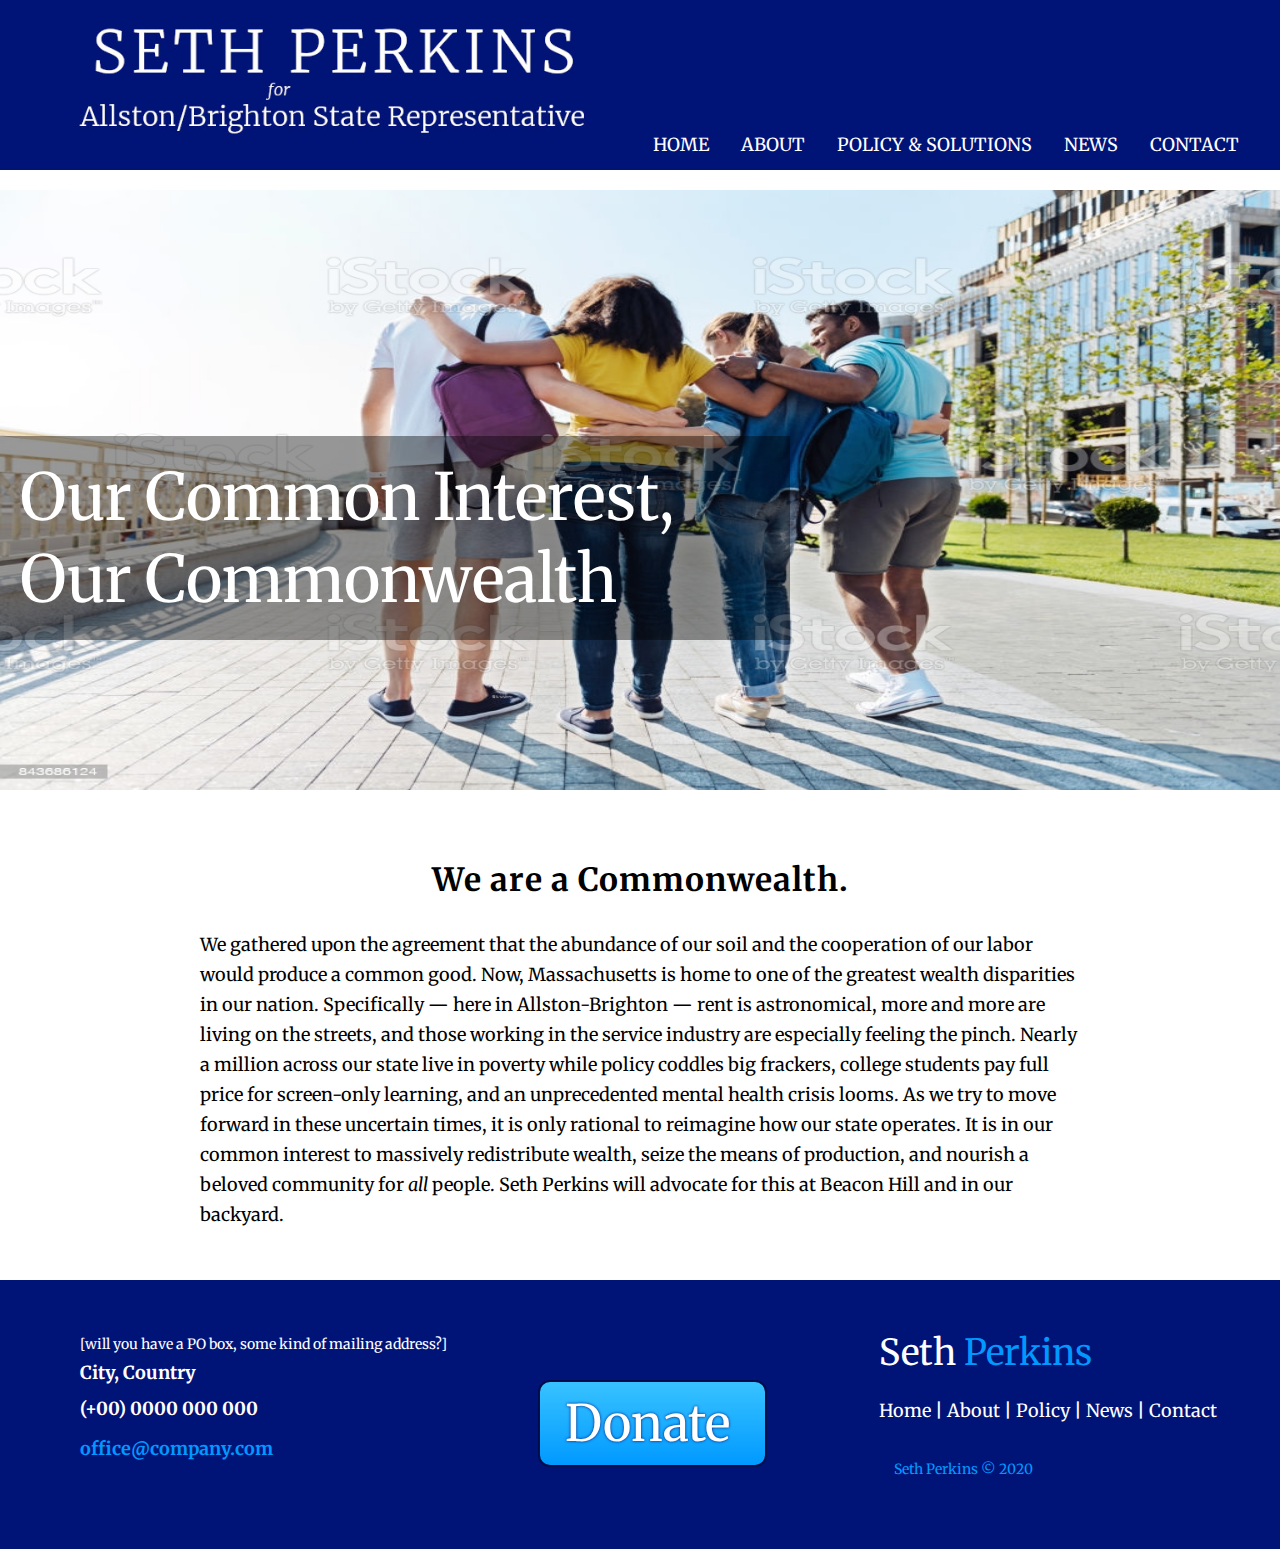
<file: index.html>
<!DOCTYPE HTML>
<html>
   <head>
      <title class="title">Perkins 2022</title>
      <script src="javascript/slideshow.js"></script>
      <link rel="preconnect" href="https://fonts.gstatic.com">
      <link href="https://fonts.googleapis.com/css2?family=Merriweather&display=swap" rel="stylesheet">
      <link rel="stylesheet" href="css/perkins.css">
   </head>
   <body>
      <header class="header">
         <a href="index.html"><img src="images/state-rep.jpg" class="name"></a>
         <div class="topnav">
      <!--       <div class="dropdown">
               <button class="dropbtn">Contact
               </button>
               <div class="dropdown-content">
                  <a href="contact-form.html">Get in touch</a>
               </div>
            </div>
            <div class="dropdown">
               <button class="dropbtn">News
               </button>
               <div class="dropdown-content">
                  <a href="example.html">Link 1</a>
                  <a href="example.html">Link 2</a>
                  <a href="example.html">Link 3</a>
               </div>
            </div>
            <div class="dropdown">
               <button class="dropbtn">Policy &amp; Solutions
               </button>
               <div class="dropdown-content">
                  <a href="example.html">Link 1</a>
                  <a href="example.html">Link 2</a>
                  <a href="example.html">Link 3</a>
               </div>
            </div> -->
            <!-- <div class="dropdown">
               <button class="dropbtn">About
               </button>
               <div class="dropdown-content">
                  <a href="example.html">Link 1</a>
                  <a href="example.html">Link 2</a>
                  <a href="example.html">Link 3</a>
               </div>
            </div> -->
            <a href="contact-form.html">Contact</a>
            <a href="example.html">News</a>
            <a href="policy.html">Policy &amp; Solutions</a>
            <a href="about.html">About</a>
            <a href="index.html">Home</a>
         </div>
      </header>
      <br>
      <main>
         <div class="slider" id="main-slider">
            <div class="slider-wrapper">
               <img src="images/boston.jpg" class="slide" style="opacity: 1;">
               <img src="images/bog.jpg" class="slide" style="opacity: 0;">
               <img src="images/youths.jpg" class="slide" style="opacity: 1;">
               <img src="images/farm.jpg" class="slide" style="opacity: 0;">
               <div class="text-block">Our Common Interest, Our Commonwealth</div>
            </div>
         </div>
         <br> <br>
         <h1 class="page-title">We are a Commonwealth.</h1>
         <p>We gathered upon the agreement that the abundance of our
soil and the cooperation of our labor would produce a common good. Now,
Massachusetts is home to one of the greatest wealth disparities in our nation.
Specifically — here in Allston-Brighton — rent is astronomical, more and more are living
on the streets, and those working in the service industry are especially feeling the pinch.
Nearly a million across our state live in poverty while policy coddles big frackers, college
students pay full price for screen-only learning, and an unprecedented mental health
crisis looms. As we try to move forward in these uncertain times, it is only rational to
reimagine how our state operates. It is in our common interest to massively redistribute
wealth, seize the means of production, and nourish a beloved community for <em>all</em> people.
Seth Perkins will advocate for this at Beacon Hill and in our backyard.</p>
         <!-- <p>Pellentesque dapibus mi eu imperdiet hendrerit. Donec varius ut orci id scelerisque. Nunc cursus eleifend lectus, a suscipit orci sollicitudin sed. Aliquam erat volutpat. Mauris id rhoncus sapien, in suscipit ligula. In mauris tellus, posuere vel venenatis ac, tincidunt in lorem. Nunc quis mollis urna, id rhoncus augue. Nam eget pulvinar eros. Aenean tincidunt, lectus sit amet dignissim tristique, nisi justo pharetra neque, at viverra felis elit eget justo. Cras ut justo at felis gravida congue. Donec commodo dictum mi. Nunc lorem justo, ultricies a placerat ac, rutrum ac felis. Nulla ornare non risus eget hendrerit. Nullam viverra pretium aliquam. Praesent elementum sem accumsan magna gravida, dictum consequat tortor luctus. Maecenas ut dapibus risus.</p>
         <div class="pullquote">
            <span>Lorem ipsum dolor sit amet, consectetur adipiscing elit, sed do eiusmod tempor incididunt ut labore et dolore magna aliqua.</span>
         </div>
         <p>Nam molestie, ipsum non facilisis feugiat, lorem urna tincidunt lectus, volutpat tristique metus sem id turpis. Integer condimentum interdum varius. Interdum et malesuada fames ac ante ipsum primis in faucibus. Nunc vel turpis suscipit, iaculis eros in, aliquet nibh. Cras condimentum, ligula consequat tincidunt tristique, felis quam accumsan ligula, vel ultrices elit mauris non felis. Integer justo velit, rhoncus a facilisis nec, rhoncus non odio. Nunc sit amet pellentesque metus. Praesent blandit erat mi, vitae semper felis dapibus ac. Aenean quis neque malesuada, tempor libero a, tempor neque. Morbi consectetur imperdiet blandit. Maecenas nulla tortor, eleifend vitae rhoncus at, bibendum sit amet turpis. Morbi nec sollicitudin tortor. Vestibulum ante ipsum primis in faucibus orci luctus et ultrices posuere cubilia curae; In ut sapien vitae quam imperdiet feugiat a quis arcu.</p>
         <p>Suspendisse blandit imperdiet est sed efficitur. Suspendisse bibendum magna id turpis mattis pretium. Nulla finibus, metus et pulvinar luctus, urna neque mollis libero, ac pellentesque justo ex in nibh. Maecenas orci tellus, iaculis sit amet augue eu, lacinia tempor leo. Vivamus efficitur lacinia nisi ut congue. In mattis placerat nisi non porttitor. Donec lectus augue, pellentesque at erat quis, blandit pulvinar diam. Suspendisse ut est dolor. Nulla facilisi. In finibus, neque eget suscipit fermentum, ex mauris hendrerit turpis, ut feugiat diam ante vitae orci.</p> -->
      </main>
   </body>
<footer class="footer">
  <div class="footer-left col-md-4 col-sm-6">
    <div>
      <i class="fa fa-map-marker"></i>
      <p><span> [will you have a PO box, some kind of mailing address?]</span> City, Country</p>
    </div>
    <div>
      <i class="fa fa-phone"></i>
      <p> (+00) 0000 000 000</p>
    </div>
    <div>
      <i class="fa fa-envelope"></i>
      <p><a href="#"> office@company.com</a></p>
    </div>
  <!--   <div class="icons">
      <a href="#"><i class="fa fa-facebook"></i></a>
      <a href="#"><i class="fa fa-twitter"></i></a>
      <a href="#"><i class="fa fa-linkedin"></i></a>
      <a href="#"><i class="fa fa-google-plus"></i></a>
      <a href="#"><i class="fa fa-instagram"></i></a>
    </div> -->
  </div>
  <div class="footer-center col-md-4 col-sm-6">
    <div class="testbutton">Donate</div>
  </div>
  <div class="footer-right col-md-4 col-sm-6">
    <h2> Seth<span> Perkins</span></h2>
    <p class="menu">
      <a href="#"> Home</a> |
      <a href="about.html"> About</a> |
      <a href="policy.html"> Policy</a> |
      <a href="example.html"> News</a> |
      <a href="contact-form.html"> Contact</a>
    </p>
    <p class="name"> Seth Perkins &copy; 2020</p>
  </div>
</footer>
</html>
</file>
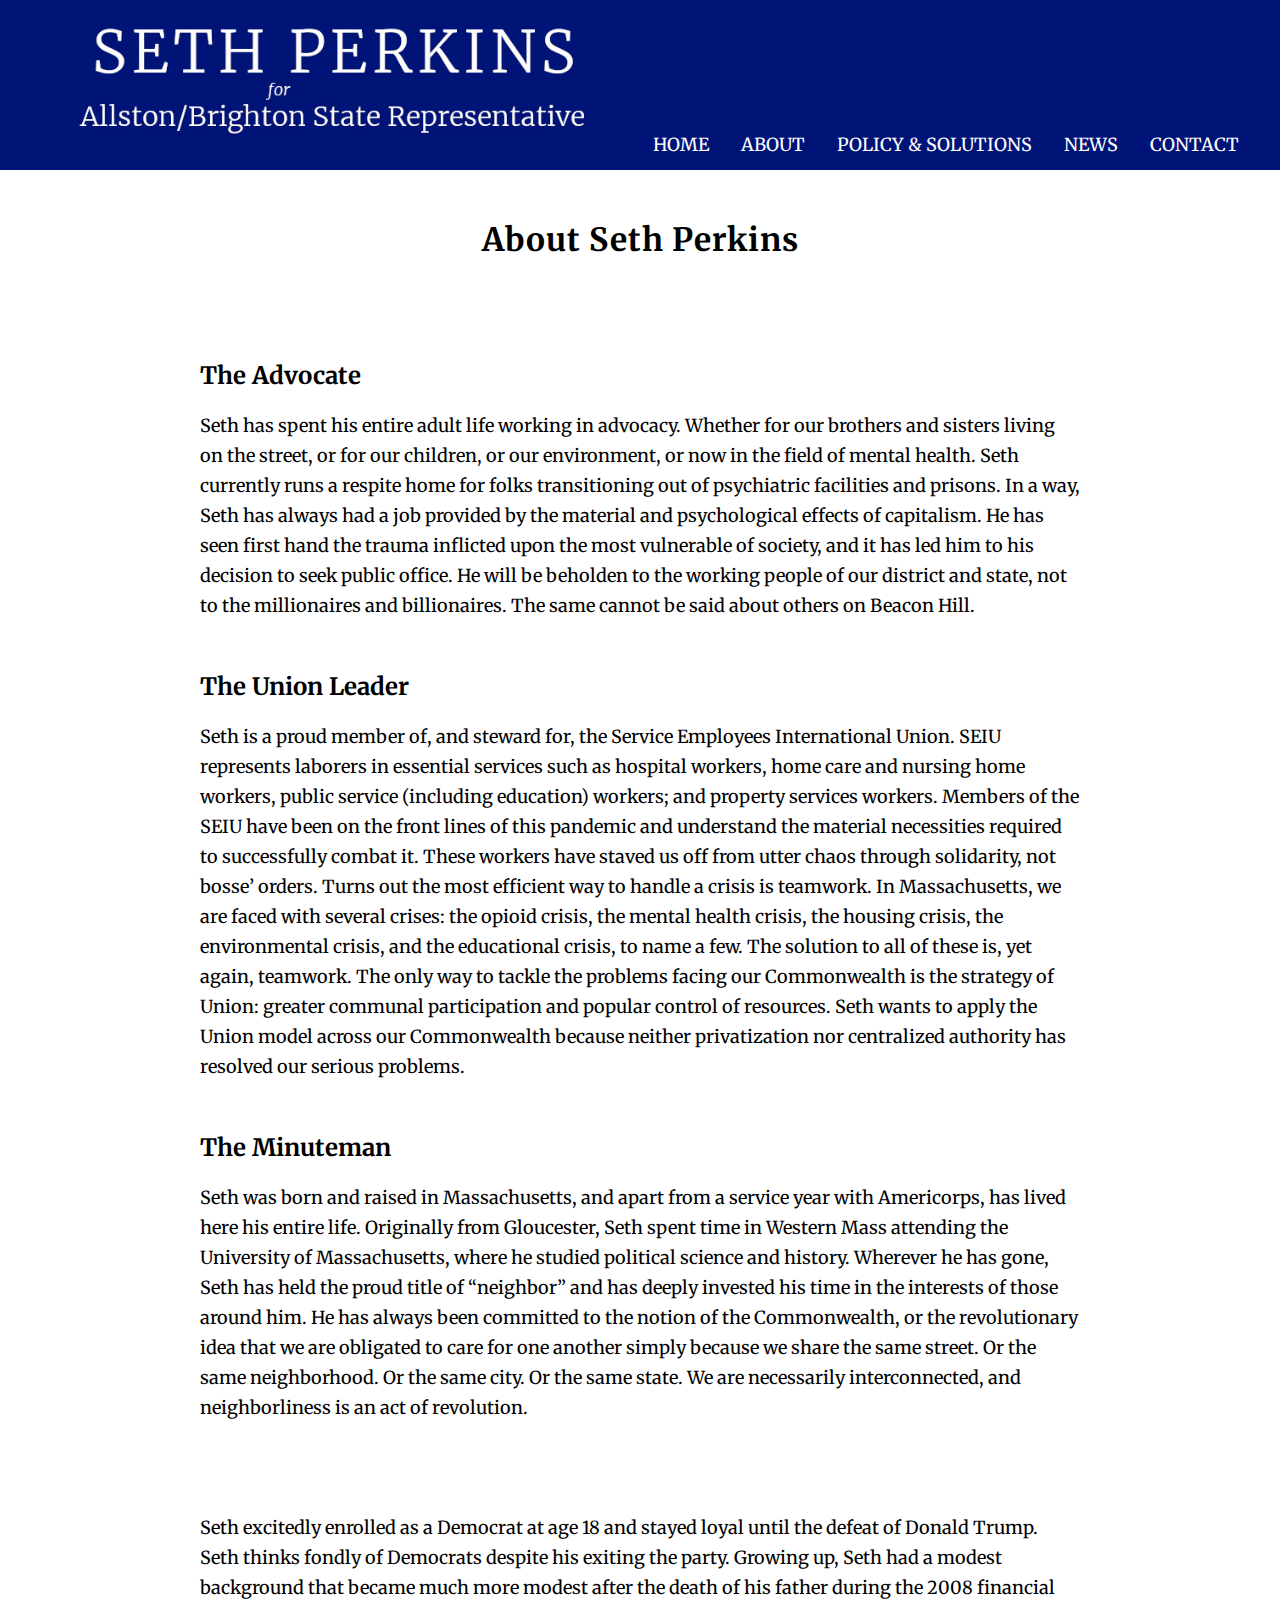
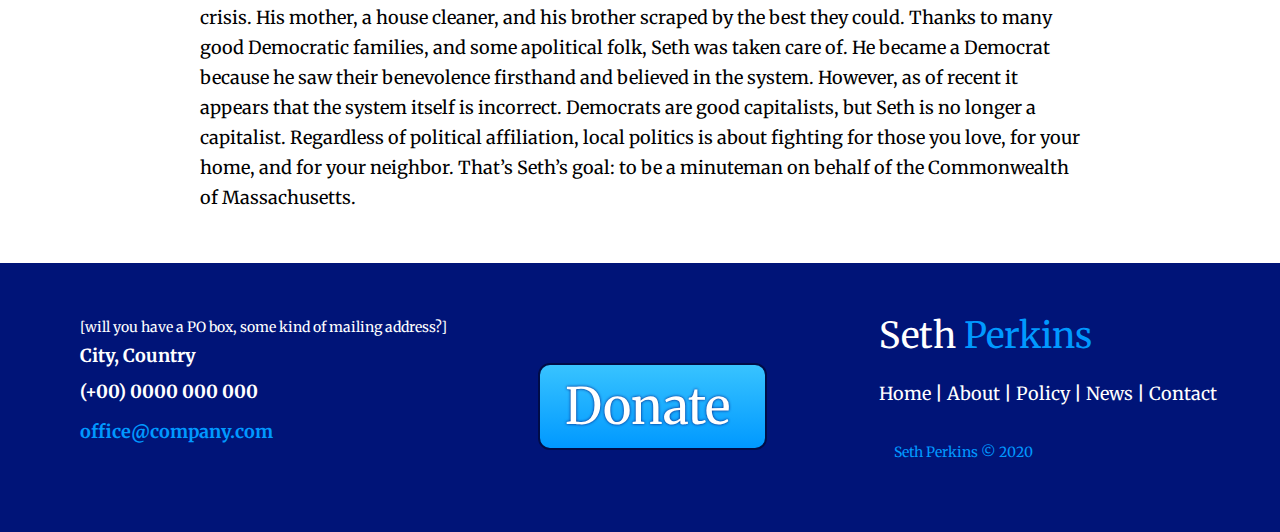
<file: about.html>
<!DOCTYPE HTML>
<html>
   <head>
      <title class="title">Perkins 2022</title>
      <script src="javascript/slideshow.js"></script>
      <link rel="preconnect" href="https://fonts.gstatic.com">
      <link href="https://fonts.googleapis.com/css2?family=Merriweather&display=swap" rel="stylesheet">
      <link rel="stylesheet" href="css/perkins.css">
   </head>
   <body>
      <header class="header">
         <a href="index.html"><img src="images/state-rep.jpg" class="name"></a>
         <div class="topnav">
      <!--       <div class="dropdown">
               <button class="dropbtn">Contact
               </button>
               <div class="dropdown-content">
                  <a href="contact-form.html">Get in touch</a>
               </div>
            </div>
            <div class="dropdown">
               <button class="dropbtn">News
               </button>
               <div class="dropdown-content">
                  <a href="example.html">Link 1</a>
                  <a href="example.html">Link 2</a>
                  <a href="example.html">Link 3</a>
               </div>
            </div>
            <div class="dropdown">
               <button class="dropbtn">Policy &amp; Solutions
               </button>
               <div class="dropdown-content">
                  <a href="example.html">Link 1</a>
                  <a href="example.html">Link 2</a>
                  <a href="example.html">Link 3</a>
               </div>
            </div> -->
            <!-- <div class="dropdown">
               <button class="dropbtn">About
               </button>
               <div class="dropdown-content">
                  <a href="example.html">Link 1</a>
                  <a href="example.html">Link 2</a>
                  <a href="example.html">Link 3</a>
               </div>
            </div> -->
            <a href="contact-form.html">Contact</a>
            <a href="example.html">News</a>
            <a href="policy.html">Policy &amp; Solutions</a>
            <a href="example.html">About</a>
            <a href="index.html">Home</a>
         </div>
      </header>
      <br>
      <main>
         <h1 class="page-title">About Seth Perkins</h1>
         <br>
         <h2 class="section-title">The Advocate</h2>
         <p>Seth has spent his entire adult life working in advocacy. Whether for our
brothers and sisters living on the street, or for our children, or our environment, or now
in the field of mental health. Seth currently runs a respite home for folks transitioning out
of psychiatric facilities and prisons. In a way, Seth has always had a job provided by the
material and psychological effects of capitalism. He has seen first hand the trauma
inflicted upon the most vulnerable of society, and it has led him to his decision to seek
public office. He will be beholden to the working people of our district and state, not to
the millionaires and billionaires. The same cannot be said about others on Beacon Hill. </p>
         <h2 class="section-title">The Union Leader</h2>
         <p>Seth is a proud member of, and steward for, the Service Employees
International Union. SEIU represents laborers in essential services such as hospital
workers, home care and nursing home workers, public service (including education)
workers; and property services workers. Members of the SEIU have been on the front
lines of this pandemic and understand the material necessities required to successfully
combat it. These workers have staved us off from utter chaos through solidarity, not
bosse’ orders. Turns out the most efficient way to handle a crisis is teamwork. In
Massachusetts, we are faced with several crises: the opioid crisis, the mental health
crisis, the housing crisis, the environmental crisis, and the educational crisis, to name a
few. The solution to all of these is, yet again, teamwork. The only way to tackle the
problems facing our Commonwealth is the strategy of Union: greater communal
participation and popular control of resources. Seth wants to apply the Union model
across our Commonwealth because neither privatization nor centralized authority has
resolved our serious problems. 
</p>
         <!-- <div class="pullquote">
            <span>You can have tags like this on every page, or not - you can even have multiple per page if you want.</span>
         </div> -->
         <h2 class="section-title">The Minuteman</h2>
         <p>Seth was born and raised in Massachusetts, and apart from a service
year with Americorps, has lived here his entire life. Originally from Gloucester, Seth 
spent time in Western Mass attending the University of Massachusetts, where he
studied political science and history. Wherever he has gone, Seth has held the proud
title of “neighbor” and has deeply invested his time in the interests of those around him.
He has always been committed to the notion of the Commonwealth, or the revolutionary
idea that we are obligated to care for one another simply because we share the same
street. Or the same neighborhood. Or the same city. Or the same state. We are
necessarily interconnected, and neighborliness is an act of revolution.</p>
        <br>
         <p>Seth excitedly enrolled as a Democrat at age 18 and stayed loyal until the defeat of
Donald Trump. Seth thinks fondly of Democrats despite his exiting the party. Growing
up, Seth had a modest background that became much more modest after the death of
his father during the 2008 financial crisis. His mother, a house cleaner, and his brother
scraped by the best they could. Thanks to many good Democratic families, and some
apolitical folk, Seth was taken care of. He became a Democrat because he saw their
benevolence firsthand and believed in the system. However, as of recent it appears that
the system itself is incorrect. Democrats are good capitalists, but Seth is no longer a
capitalist. Regardless of political affiliation, local politics is about fighting for those you
love, for your home, and for your neighbor. That’s Seth’s goal: to be a minuteman on
behalf of the Commonwealth of Massachusetts.</p>
      </main>
   </body>
   <footer class="footer">
  <div class="footer-left col-md-4 col-sm-6">
    <div>
      <i class="fa fa-map-marker"></i>
      <p><span> [will you have a PO box, some kind of mailing address?]</span> City, Country</p>
    </div>
    <div>
      <i class="fa fa-phone"></i>
      <p> (+00) 0000 000 000</p>
    </div>
    <div>
      <i class="fa fa-envelope"></i>
      <p><a href="#"> office@company.com</a></p>
    </div>
    <!-- <div class="icons">
      <a href="#"><i class="fa fa-facebook"></i></a>
      <a href="#"><i class="fa fa-twitter"></i></a>
      <a href="#"><i class="fa fa-linkedin"></i></a>
      <a href="#"><i class="fa fa-google-plus"></i></a>
      <a href="#"><i class="fa fa-instagram"></i></a>
    </div> -->
  </div>
  <div class="footer-center col-md-4 col-sm-6">
    <div class="testbutton">Donate</div>
  </div>
  <div class="footer-right col-md-4 col-sm-6">
    <h2> Seth<span> Perkins</span></h2>
    <p class="menu">
      <a href="index.html"> Home</a> |
      <a href="about.html"> About</a> |
      <a href="policy.html"> Policy</a> |
      <a href="example.html"> News</a> |
      <a href="contact-form.html"> Contact</a>
    </p>
    <p class="name"> Seth Perkins &copy; 2020</p>
  </div>
</footer>
</html>
</file>
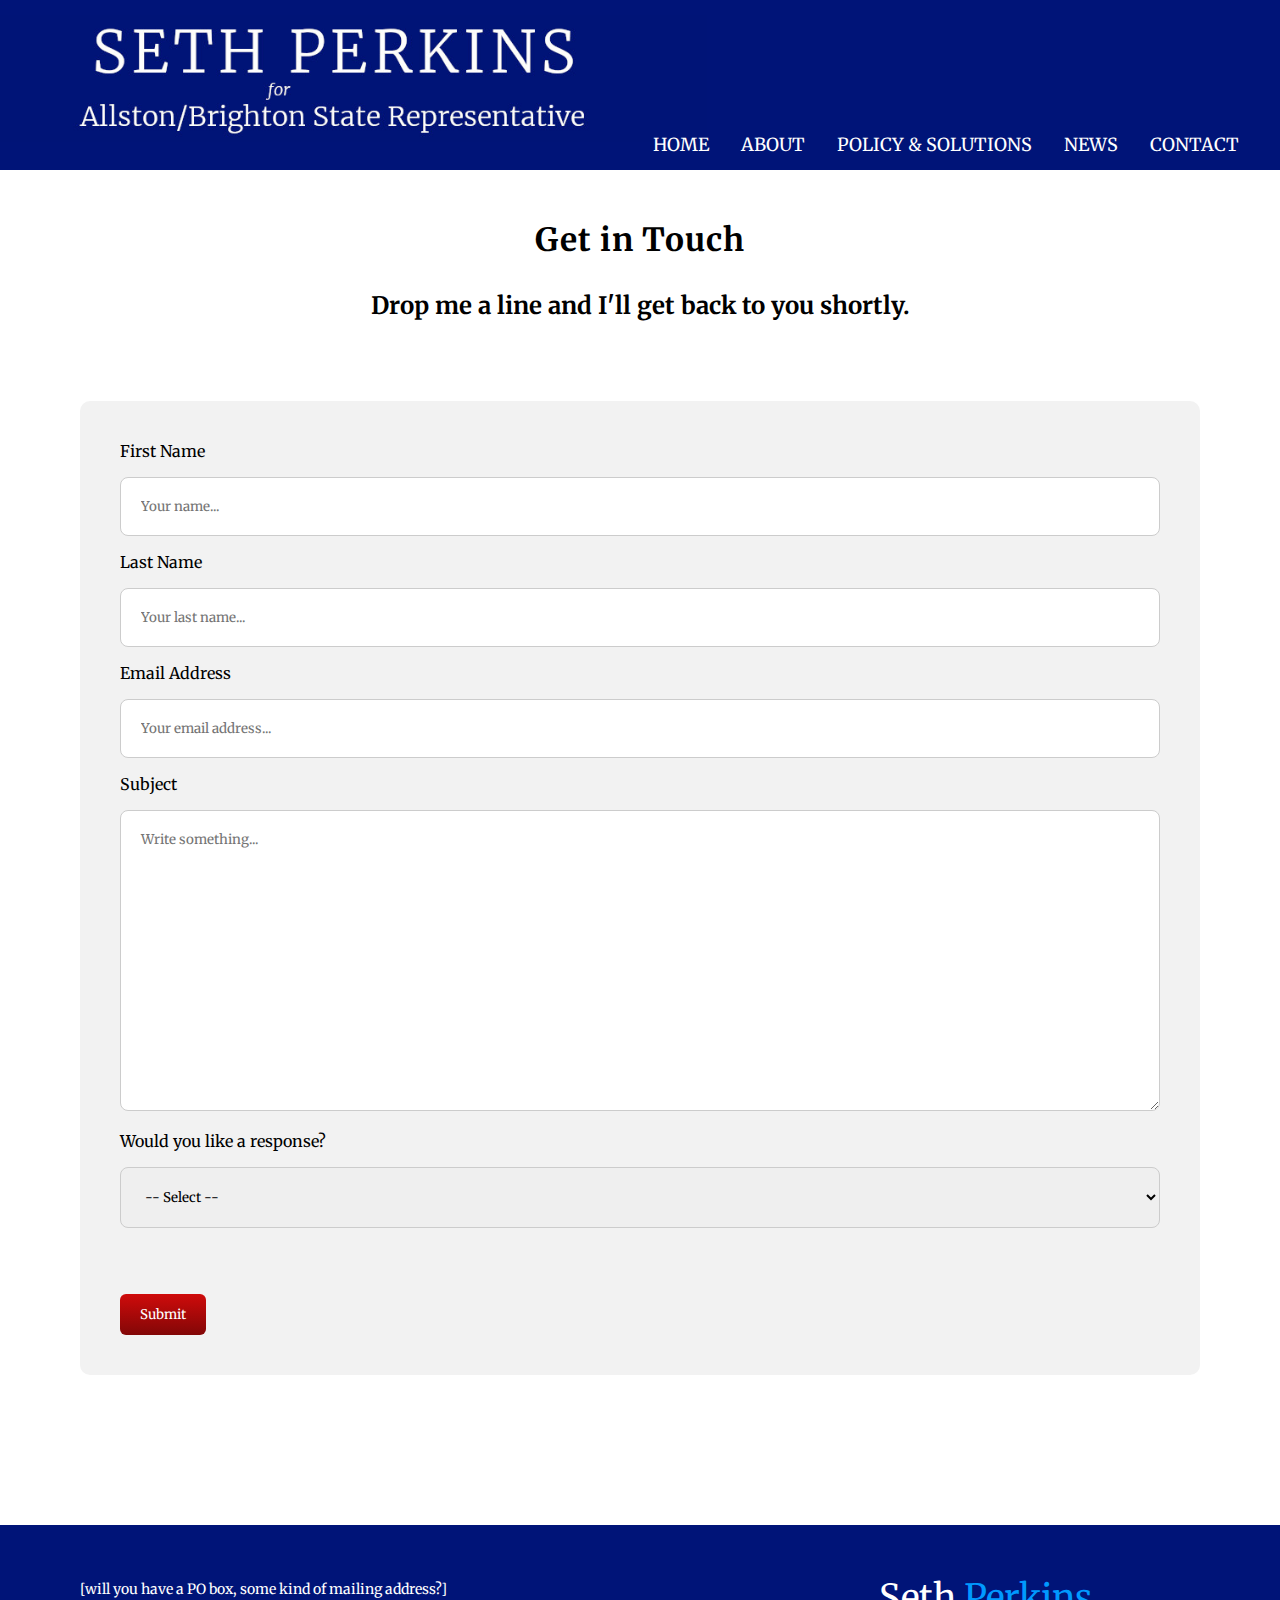
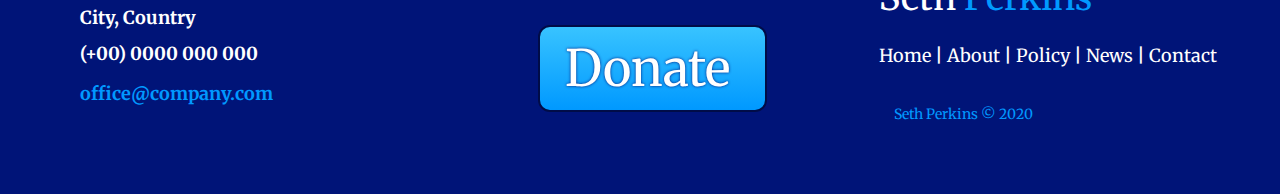
<file: contact-form.html>
<!DOCTYPE HTML>
<html>
   <head>
      <title class="title">Perkins 2022</title>
      <script src="javascript/slideshow.js"></script>
      <link rel="preconnect" href="https://fonts.gstatic.com">
      <link href="https://fonts.googleapis.com/css2?family=Merriweather&display=swap" rel="stylesheet">
      <link rel="stylesheet" href="css/perkins.css">
   </head>
   <body>
      <header class="header">
         <a href="index.html"><img src="images/state-rep.jpg" class="name"></a>
         <div class="topnav">
      <!--       <div class="dropdown">
               <button class="dropbtn">Contact
               </button>
               <div class="dropdown-content">
                  <a href="contact-form.html">Get in touch</a>
               </div>
            </div>
            <div class="dropdown">
               <button class="dropbtn">News
               </button>
               <div class="dropdown-content">
                  <a href="example.html">Link 1</a>
                  <a href="example.html">Link 2</a>
                  <a href="example.html">Link 3</a>
               </div>
            </div>
            <div class="dropdown">
               <button class="dropbtn">Policy &amp; Solutions
               </button>
               <div class="dropdown-content">
                  <a href="example.html">Link 1</a>
                  <a href="example.html">Link 2</a>
                  <a href="example.html">Link 3</a>
               </div>
            </div> -->
            <!-- <div class="dropdown">
               <button class="dropbtn">About
               </button>
               <div class="dropdown-content">
                  <a href="example.html">Link 1</a>
                  <a href="example.html">Link 2</a>
                  <a href="example.html">Link 3</a>
               </div>
            </div> -->
            <a href="contact-form.html">Contact</a>
            <a href="example.html">News</a>
            <a href="policy.html">Policy &amp; Solutions</a>
            <a href="about.html">About</a>
            <a href="index.html">Home</a>
         </div>
      </header>
      <br>
      <main>

<main>

<h1 class="page-title">Get in Touch</h1>
    <h2 class="page-title">Drop me a line and I'll get back to you shortly.</h2>

<div class="container">
 <form action="action_page.php">
    <label for="fname">First Name</label>
    <input type="text" id="fname" name="firstname" placeholder="Your name...">
<br>
    <label for="lname">Last Name</label>
    <input type="text" id="lname" name="lastname" placeholder="Your last name...">
<br>
    <label for="email">Email Address</label>
    <input type="text" id="email" name="email" placeholder="Your email address...">
<br>
    <label for="subject">Subject</label>
    <textarea id="subject" name="subject" placeholder="Write something..." style="height: 301px; margin-top: 16px; margin-bottom: 16px;"></textarea>
<br>
    <label for="response">Would you like a response?</label>
    <select id="response" name="response">
      <option value="select">-- Select --</option>
      <option value="yes">Yes, please contact me.</option>
      <option value="no">No, I wanted to voice my opinion.</option>
    </select>

    <input type="submit" value="Submit">
  </form>
</div>
<br>

</main>
</body>
<footer class="footer">
  <div class="footer-left col-md-4 col-sm-6">
    <div>
      <i class="fa fa-map-marker"></i>
      <p><span> [will you have a PO box, some kind of mailing address?]</span> City, Country</p>
    </div>
    <div>
      <i class="fa fa-phone"></i>
      <p> (+00) 0000 000 000</p>
    </div>
    <div>
      <i class="fa fa-envelope"></i>
      <p><a href="#"> office@company.com</a></p>
    </div>
    <!-- <div class="icons">
      <a href="#"><i class="fa fa-facebook"></i></a>
      <a href="#"><i class="fa fa-twitter"></i></a>
      <a href="#"><i class="fa fa-linkedin"></i></a>
      <a href="#"><i class="fa fa-google-plus"></i></a>
      <a href="#"><i class="fa fa-instagram"></i></a>
    </div> -->
  </div>
  <div class="footer-center col-md-4 col-sm-6">
    <div class="testbutton">Donate</div>
  </div>
  <div class="footer-right col-md-4 col-sm-6">
    <h2> Seth<span> Perkins</span></h2>
    <p class="menu">
      <a href="index.html"> Home</a> |
      <a href="about.html"> About</a> |
      <a href="policy.html"> Policy</a> |
      <a href="example.html"> News</a> |
      <a href="contact-form.html"> Contact</a>
    </p>
    <p class="name"> Seth Perkins &copy; 2020</p>
  </div>
</footer>
</html>
</file>
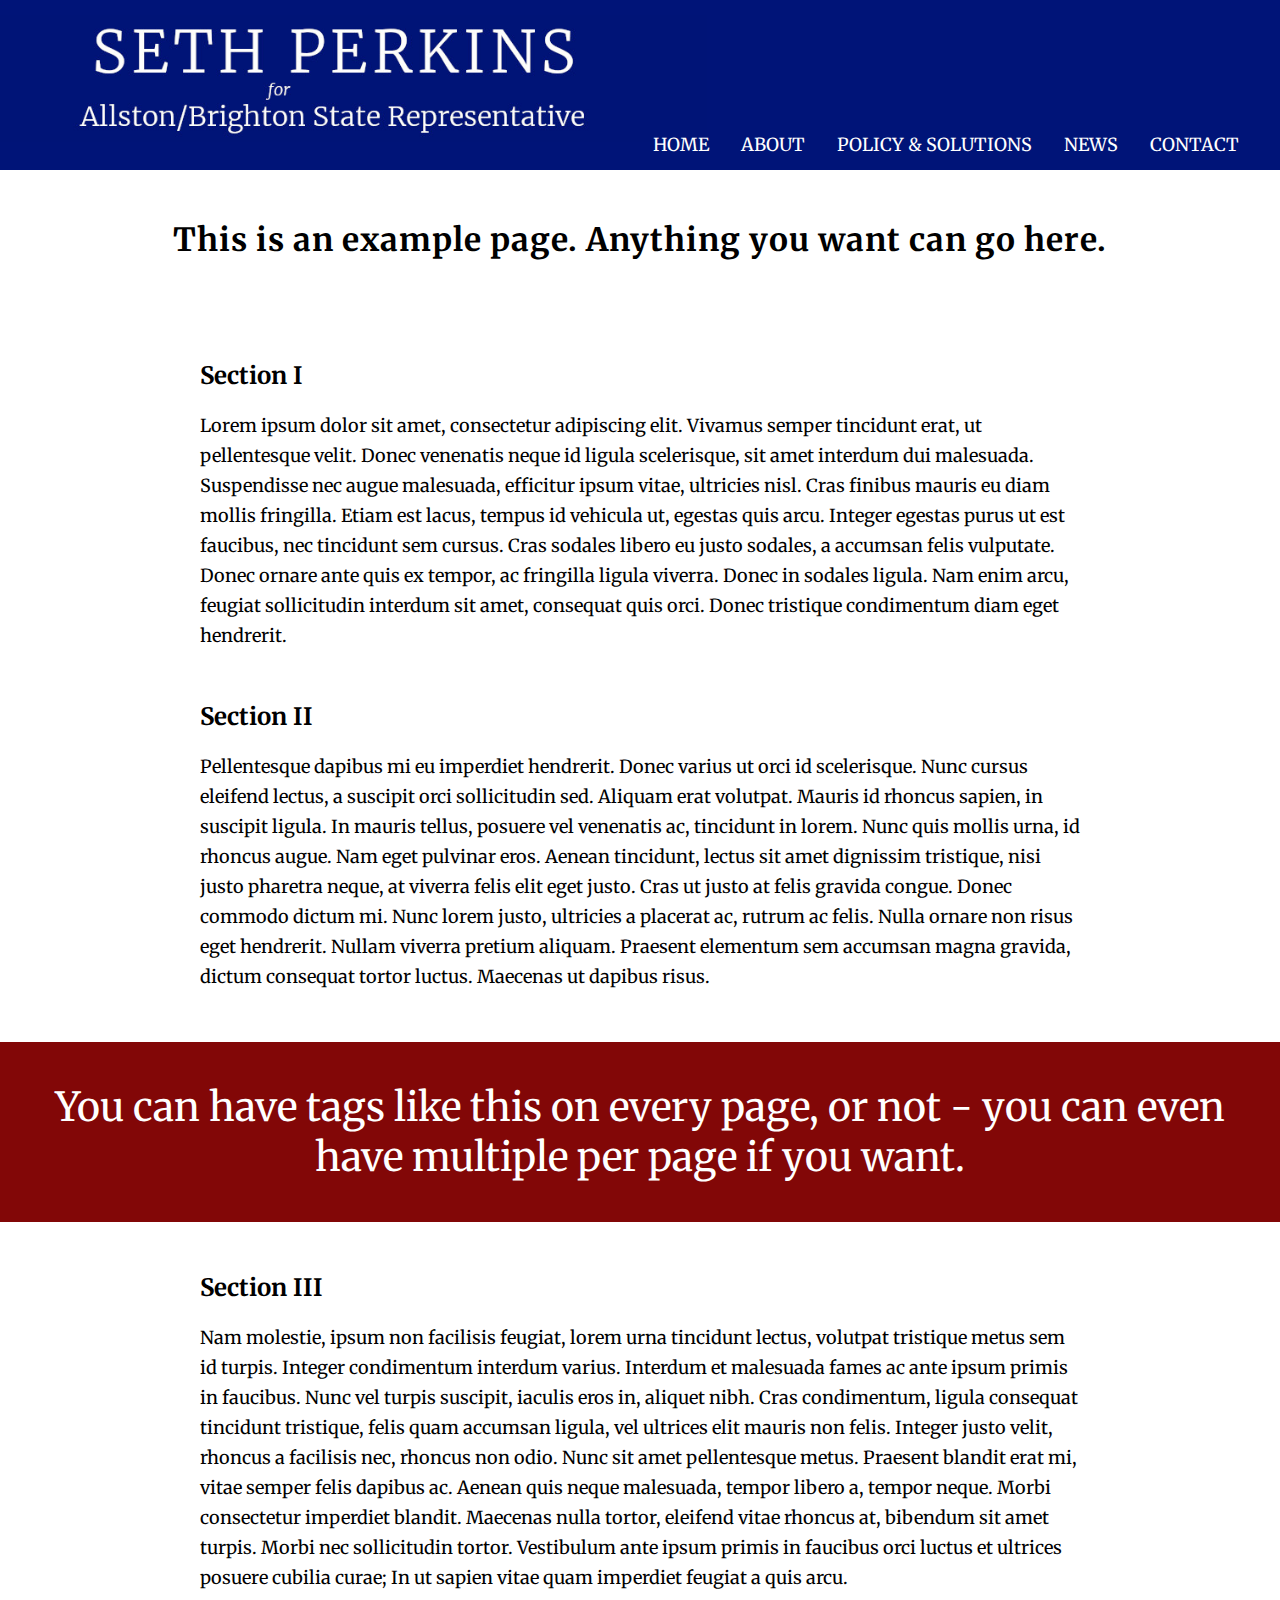
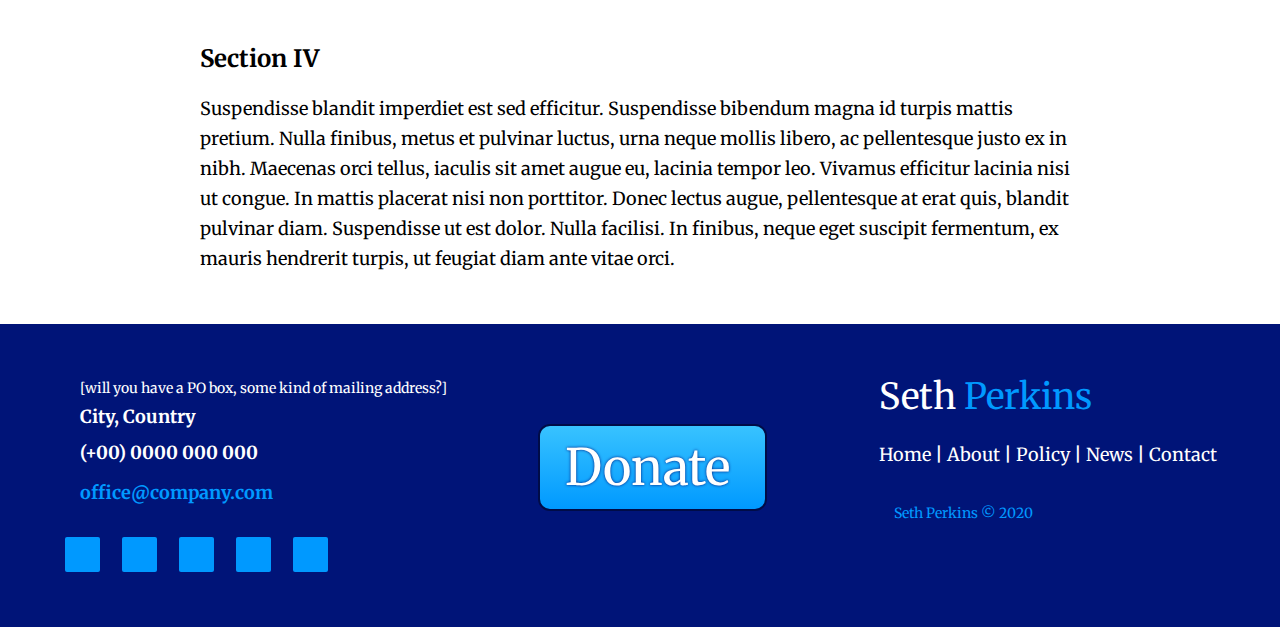
<file: example.html>
<!DOCTYPE HTML>
<html>
   <head>
      <title class="title">Perkins 2022</title>
      <script src="javascript/slideshow.js"></script>
      <link rel="preconnect" href="https://fonts.gstatic.com">
      <link href="https://fonts.googleapis.com/css2?family=Merriweather&display=swap" rel="stylesheet">
      <link rel="stylesheet" href="css/perkins.css">
   </head>
   <body>
      <header class="header">
         <a href="index.html"><img src="images/state-rep.jpg" class="name"></a>
         <div class="topnav">
      <!--       <div class="dropdown">
               <button class="dropbtn">Contact
               </button>
               <div class="dropdown-content">
                  <a href="contact-form.html">Get in touch</a>
               </div>
            </div>
            <div class="dropdown">
               <button class="dropbtn">News
               </button>
               <div class="dropdown-content">
                  <a href="example.html">Link 1</a>
                  <a href="example.html">Link 2</a>
                  <a href="example.html">Link 3</a>
               </div>
            </div>
            <div class="dropdown">
               <button class="dropbtn">Policy &amp; Solutions
               </button>
               <div class="dropdown-content">
                  <a href="example.html">Link 1</a>
                  <a href="example.html">Link 2</a>
                  <a href="example.html">Link 3</a>
               </div>
            </div> -->
            <!-- <div class="dropdown">
               <button class="dropbtn">About
               </button>
               <div class="dropdown-content">
                  <a href="example.html">Link 1</a>
                  <a href="example.html">Link 2</a>
                  <a href="example.html">Link 3</a>
               </div>
            </div> -->
            <a href="contact-form.html">Contact</a>
            <a href="example.html">News</a>
            <a href="policy.html">Policy &amp; Solutions</a>
            <a href="about.html">About</a>
            <a href="index.html">Home</a>
         </div>
      </header>
      <br>
      <main>
         <h1 class="page-title">This is an example page. Anything you want can go here.</h1>
         <br>
         <h2 class="section-title">Section I</h2>
         <p>Lorem ipsum dolor sit amet, consectetur adipiscing elit. Vivamus semper tincidunt erat, ut pellentesque velit. Donec venenatis neque id ligula scelerisque, sit amet interdum dui malesuada. Suspendisse nec augue malesuada, efficitur ipsum vitae, ultricies nisl. Cras finibus mauris eu diam mollis fringilla. Etiam est lacus, tempus id vehicula ut, egestas quis arcu. Integer egestas purus ut est faucibus, nec tincidunt sem cursus. Cras sodales libero eu justo sodales, a accumsan felis vulputate. Donec ornare ante quis ex tempor, ac fringilla ligula viverra. Donec in sodales ligula. Nam enim arcu, feugiat sollicitudin interdum sit amet, consequat quis orci. Donec tristique condimentum diam eget hendrerit.</p>
         <h2 class="section-title">Section II</h2>
         <p>Pellentesque dapibus mi eu imperdiet hendrerit. Donec varius ut orci id scelerisque. Nunc cursus eleifend lectus, a suscipit orci sollicitudin sed. Aliquam erat volutpat. Mauris id rhoncus sapien, in suscipit ligula. In mauris tellus, posuere vel venenatis ac, tincidunt in lorem. Nunc quis mollis urna, id rhoncus augue. Nam eget pulvinar eros. Aenean tincidunt, lectus sit amet dignissim tristique, nisi justo pharetra neque, at viverra felis elit eget justo. Cras ut justo at felis gravida congue. Donec commodo dictum mi. Nunc lorem justo, ultricies a placerat ac, rutrum ac felis. Nulla ornare non risus eget hendrerit. Nullam viverra pretium aliquam. Praesent elementum sem accumsan magna gravida, dictum consequat tortor luctus. Maecenas ut dapibus risus.</p>
         <div class="pullquote">
            <span>You can have tags like this on every page, or not - you can even have multiple per page if you want.</span>
         </div>
         <h2 class="section-title">Section III</h2>
         <p>Nam molestie, ipsum non facilisis feugiat, lorem urna tincidunt lectus, volutpat tristique metus sem id turpis. Integer condimentum interdum varius. Interdum et malesuada fames ac ante ipsum primis in faucibus. Nunc vel turpis suscipit, iaculis eros in, aliquet nibh. Cras condimentum, ligula consequat tincidunt tristique, felis quam accumsan ligula, vel ultrices elit mauris non felis. Integer justo velit, rhoncus a facilisis nec, rhoncus non odio. Nunc sit amet pellentesque metus. Praesent blandit erat mi, vitae semper felis dapibus ac. Aenean quis neque malesuada, tempor libero a, tempor neque. Morbi consectetur imperdiet blandit. Maecenas nulla tortor, eleifend vitae rhoncus at, bibendum sit amet turpis. Morbi nec sollicitudin tortor. Vestibulum ante ipsum primis in faucibus orci luctus et ultrices posuere cubilia curae; In ut sapien vitae quam imperdiet feugiat a quis arcu.</p>
         <h2 class="section-title">Section IV</h2>
         <p>Suspendisse blandit imperdiet est sed efficitur. Suspendisse bibendum magna id turpis mattis pretium. Nulla finibus, metus et pulvinar luctus, urna neque mollis libero, ac pellentesque justo ex in nibh. Maecenas orci tellus, iaculis sit amet augue eu, lacinia tempor leo. Vivamus efficitur lacinia nisi ut congue. In mattis placerat nisi non porttitor. Donec lectus augue, pellentesque at erat quis, blandit pulvinar diam. Suspendisse ut est dolor. Nulla facilisi. In finibus, neque eget suscipit fermentum, ex mauris hendrerit turpis, ut feugiat diam ante vitae orci.</p>
      </main>
   </body>
   <footer class="footer">
  <div class="footer-left col-md-4 col-sm-6">
    <div>
      <i class="fa fa-map-marker"></i>
      <p><span> [will you have a PO box, some kind of mailing address?]</span> City, Country</p>
    </div>
    <div>
      <i class="fa fa-phone"></i>
      <p> (+00) 0000 000 000</p>
    </div>
    <div>
      <i class="fa fa-envelope"></i>
      <p><a href="#"> office@company.com</a></p>
    </div>
    <div class="icons">
      <a href="#"><i class="fa fa-facebook"></i></a>
      <a href="#"><i class="fa fa-twitter"></i></a>
      <a href="#"><i class="fa fa-linkedin"></i></a>
      <a href="#"><i class="fa fa-google-plus"></i></a>
      <a href="#"><i class="fa fa-instagram"></i></a>
    </div>
  </div>
  <div class="footer-center col-md-4 col-sm-6">
    <div class="testbutton">Donate</div>
  </div>
  <div class="footer-right col-md-4 col-sm-6">
    <h2> Seth<span> Perkins</span></h2>
    <p class="menu">
      <a href="index.html"> Home</a> |
      <a href="about.html"> About</a> |
      <a href="policy.html"> Policy</a> |
      <a href="example.html"> News</a> |
      <a href="contact-form.html"> Contact</a>
    </p>
    <p class="name"> Seth Perkins &copy; 2020</p>
  </div>
</footer>
</html>
</file>
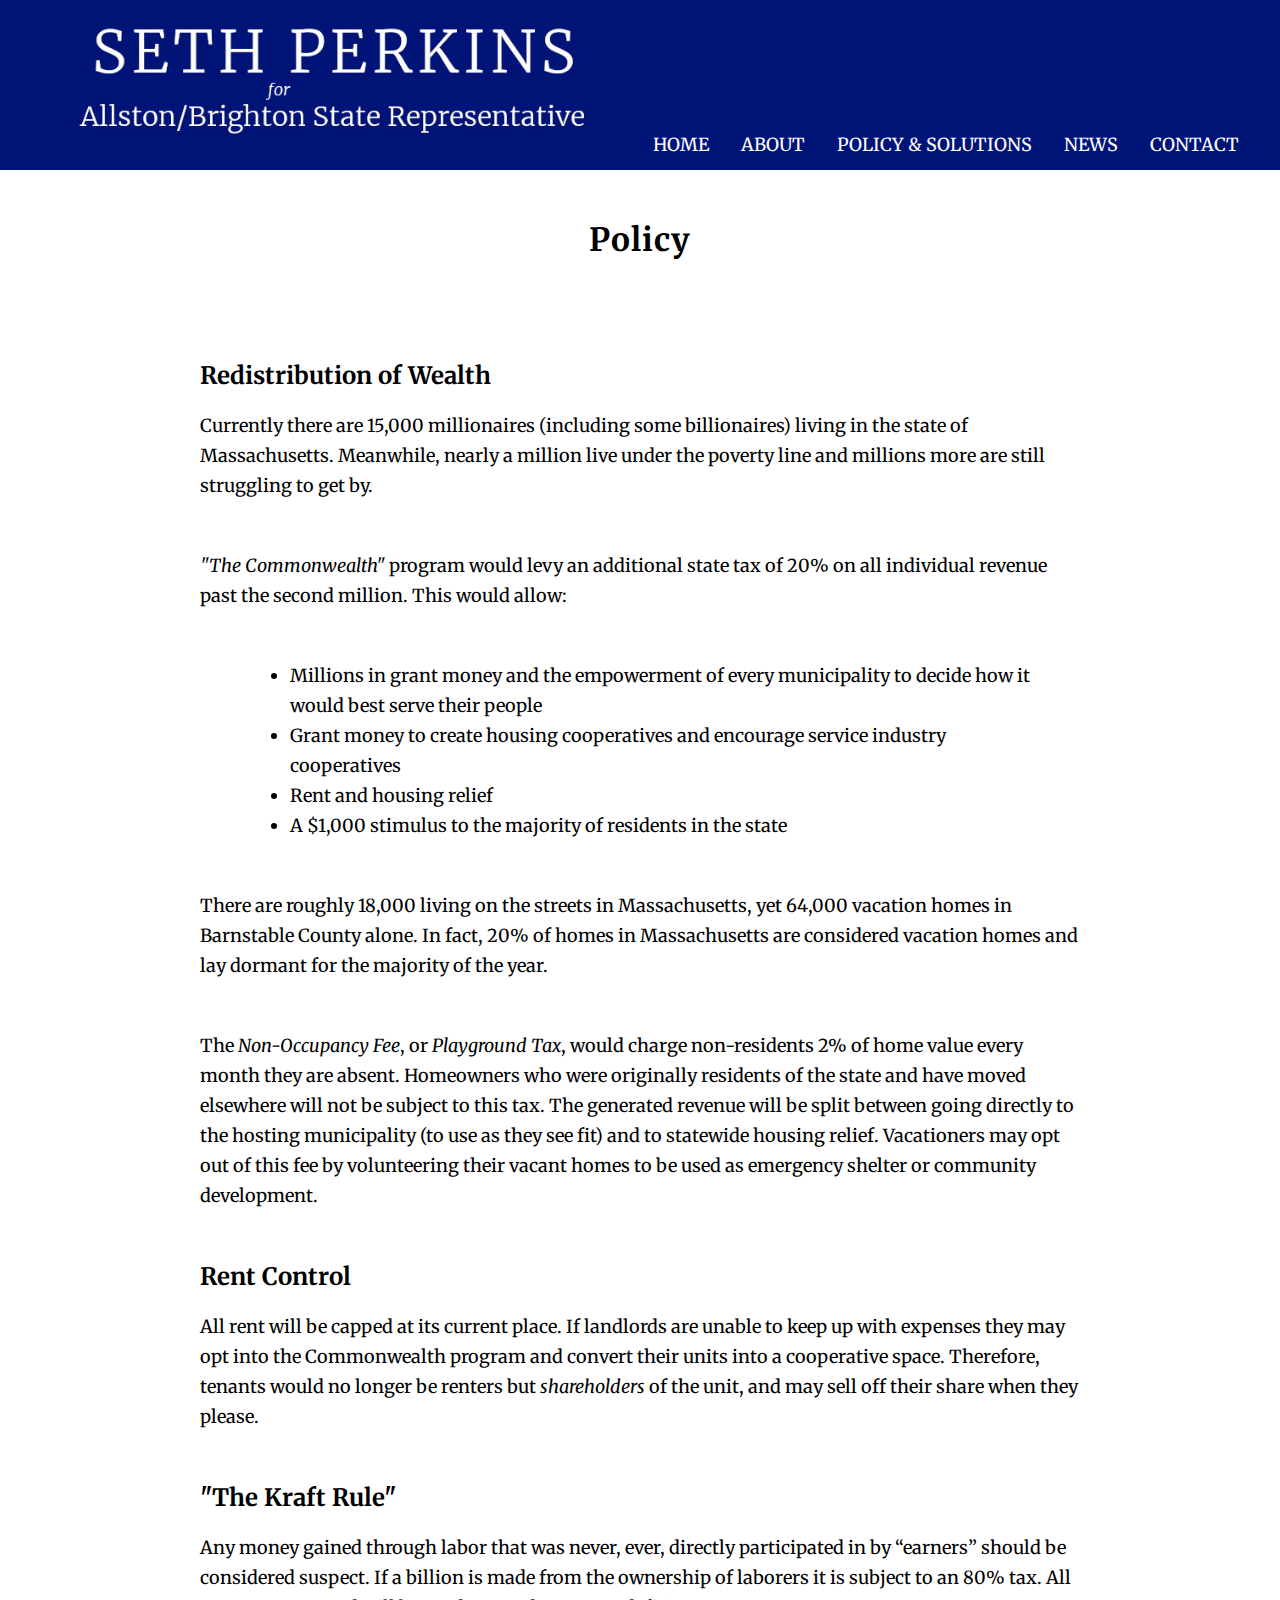
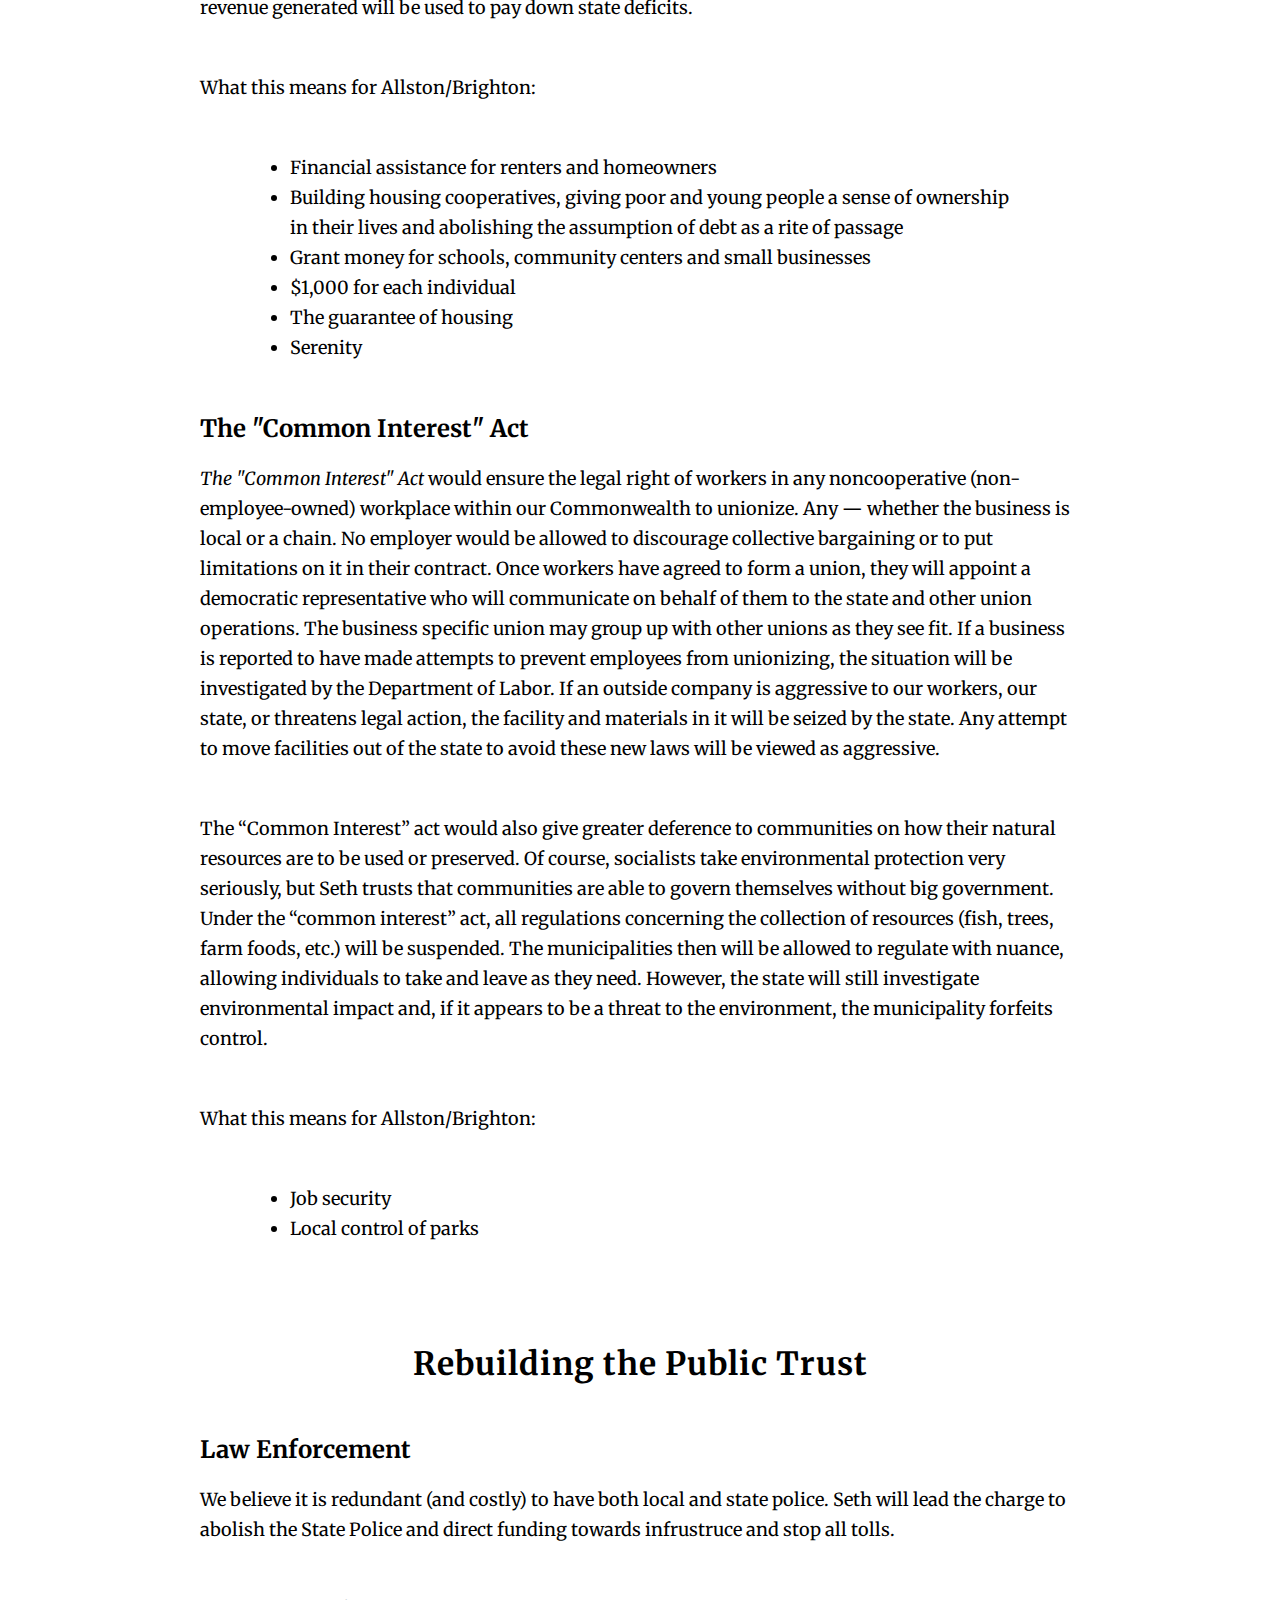
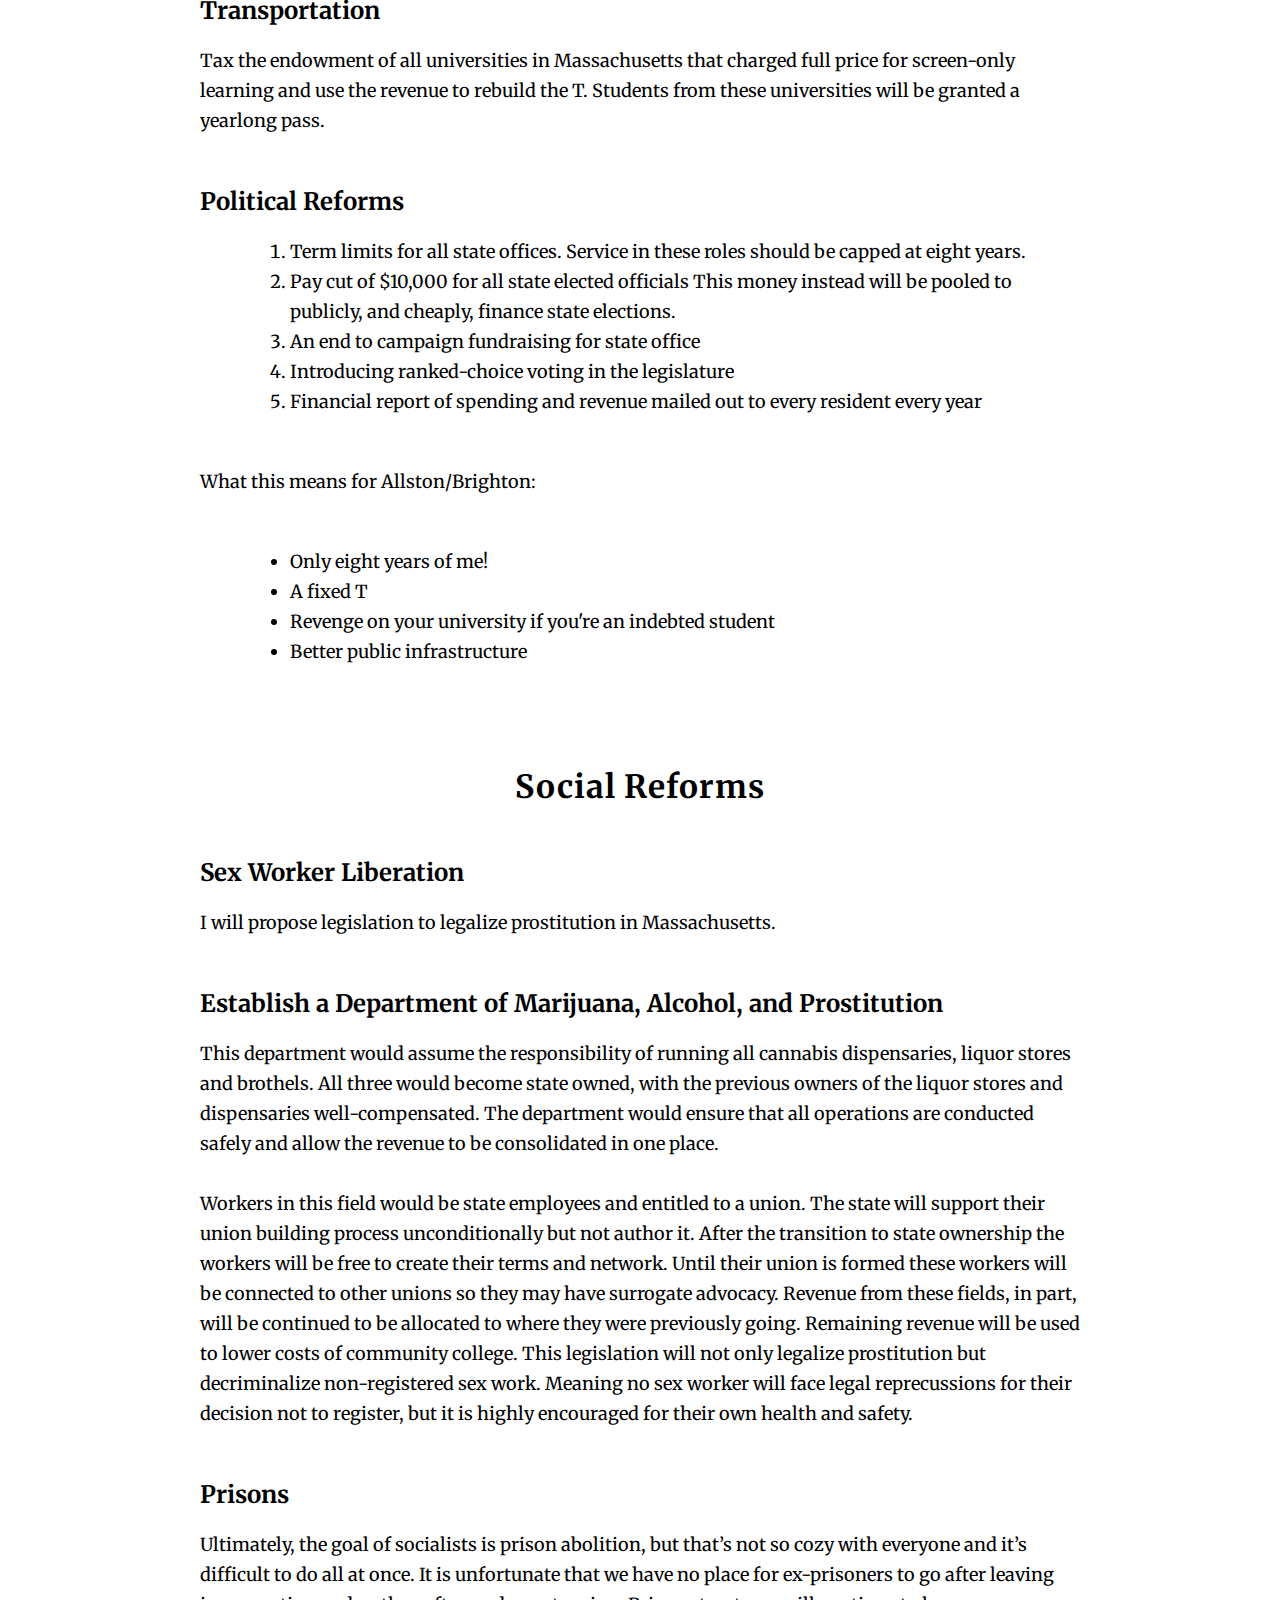
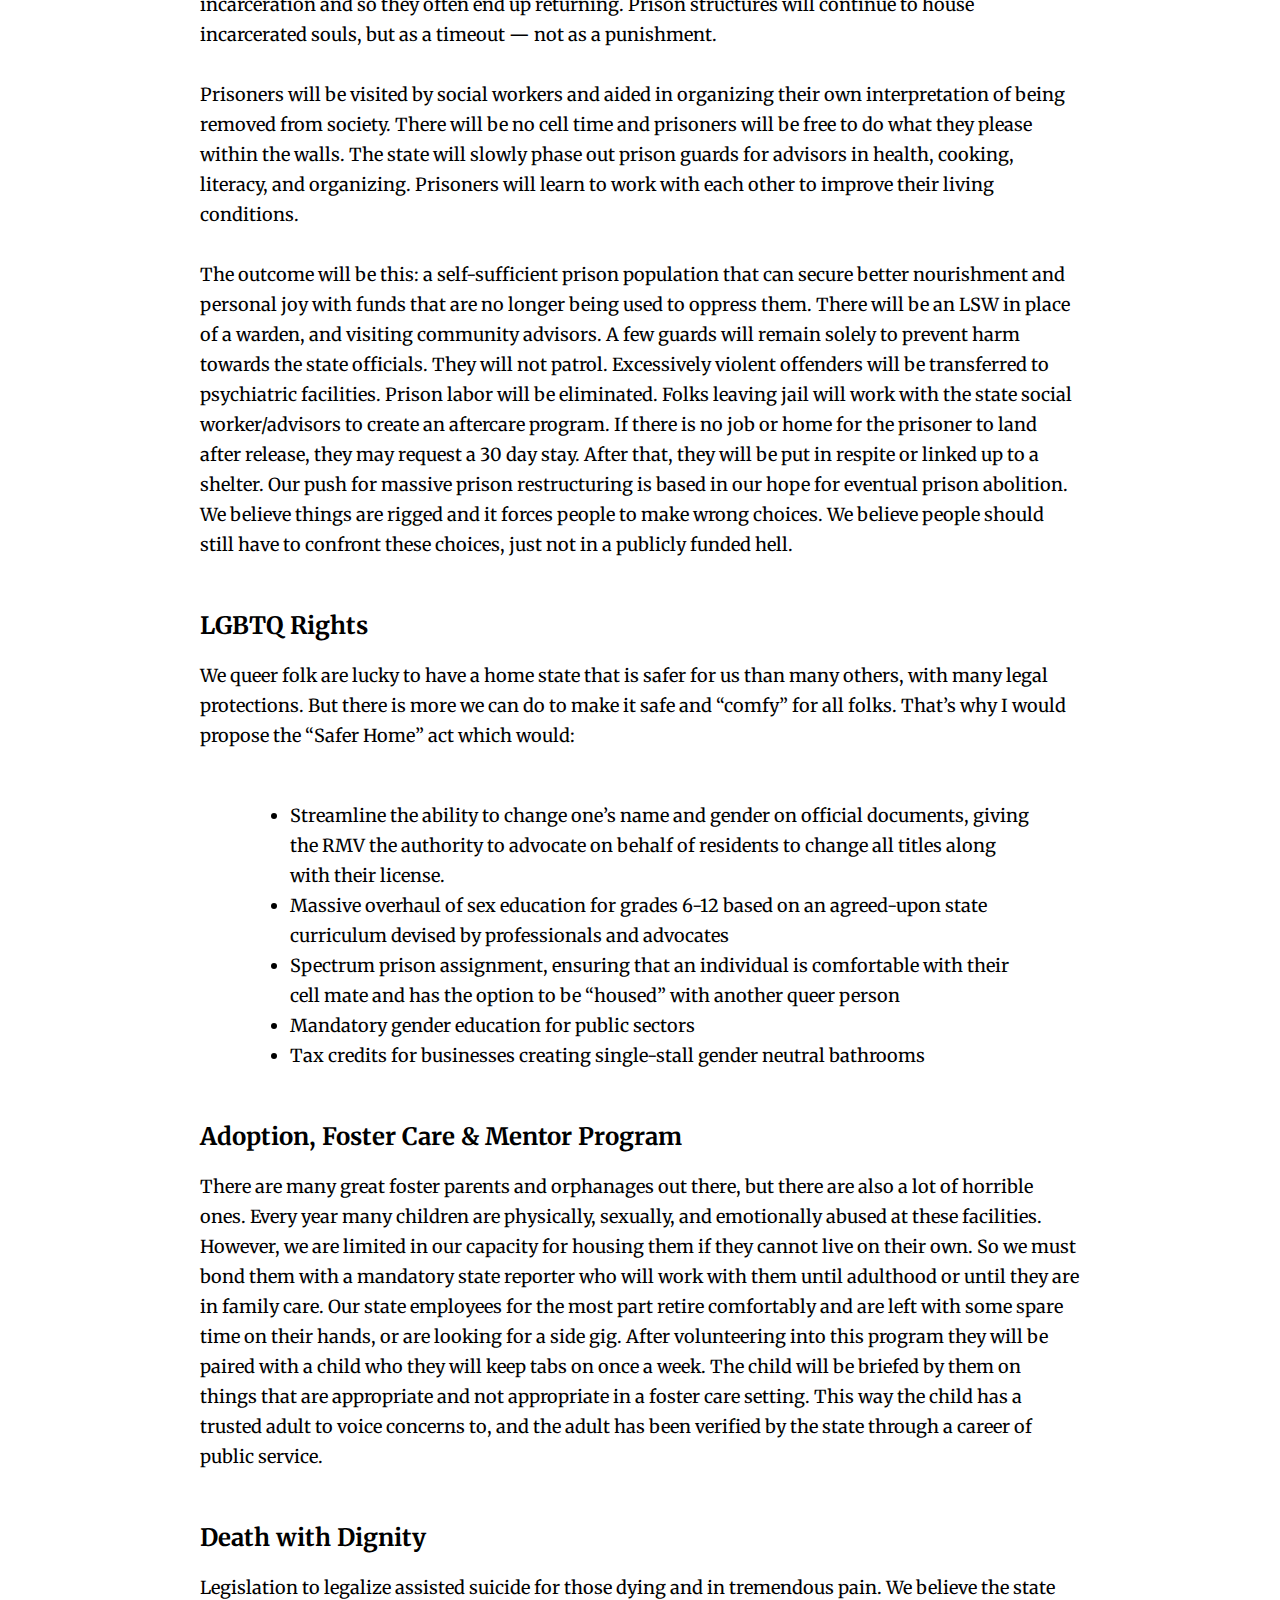
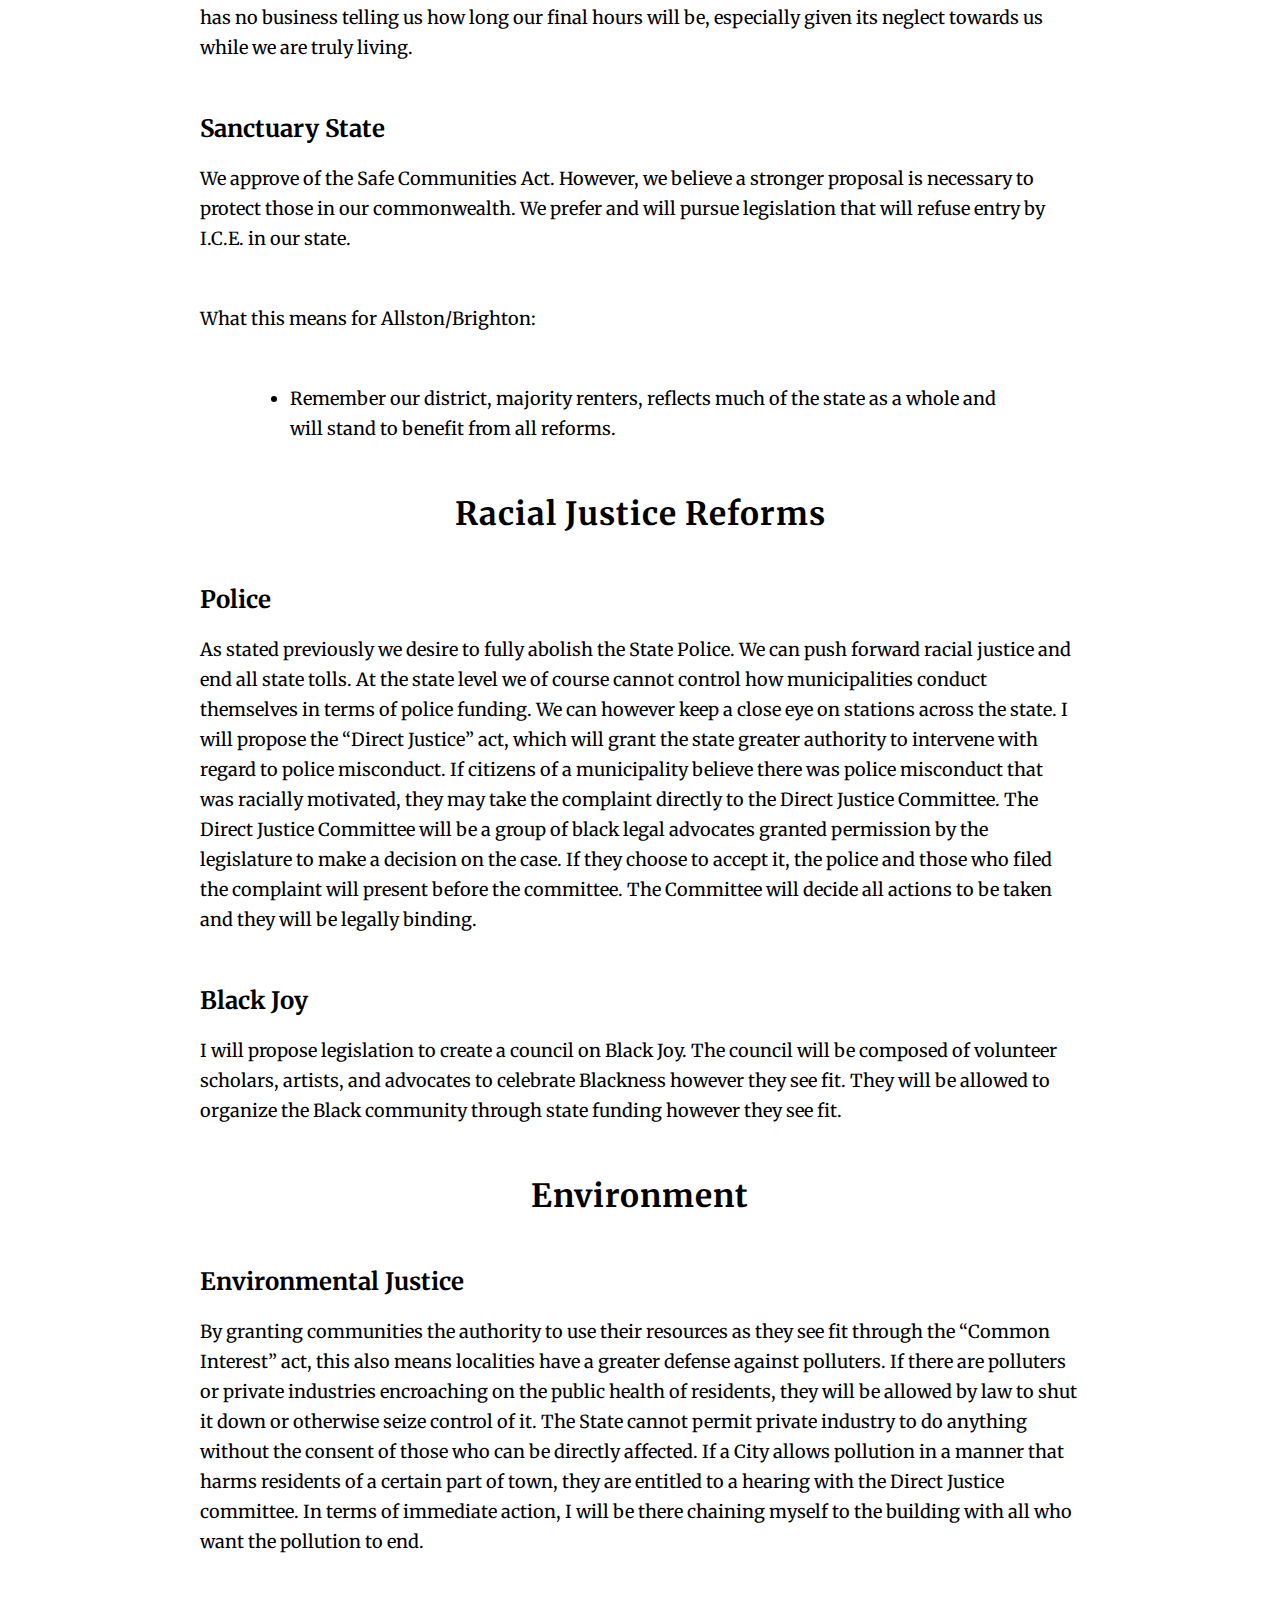
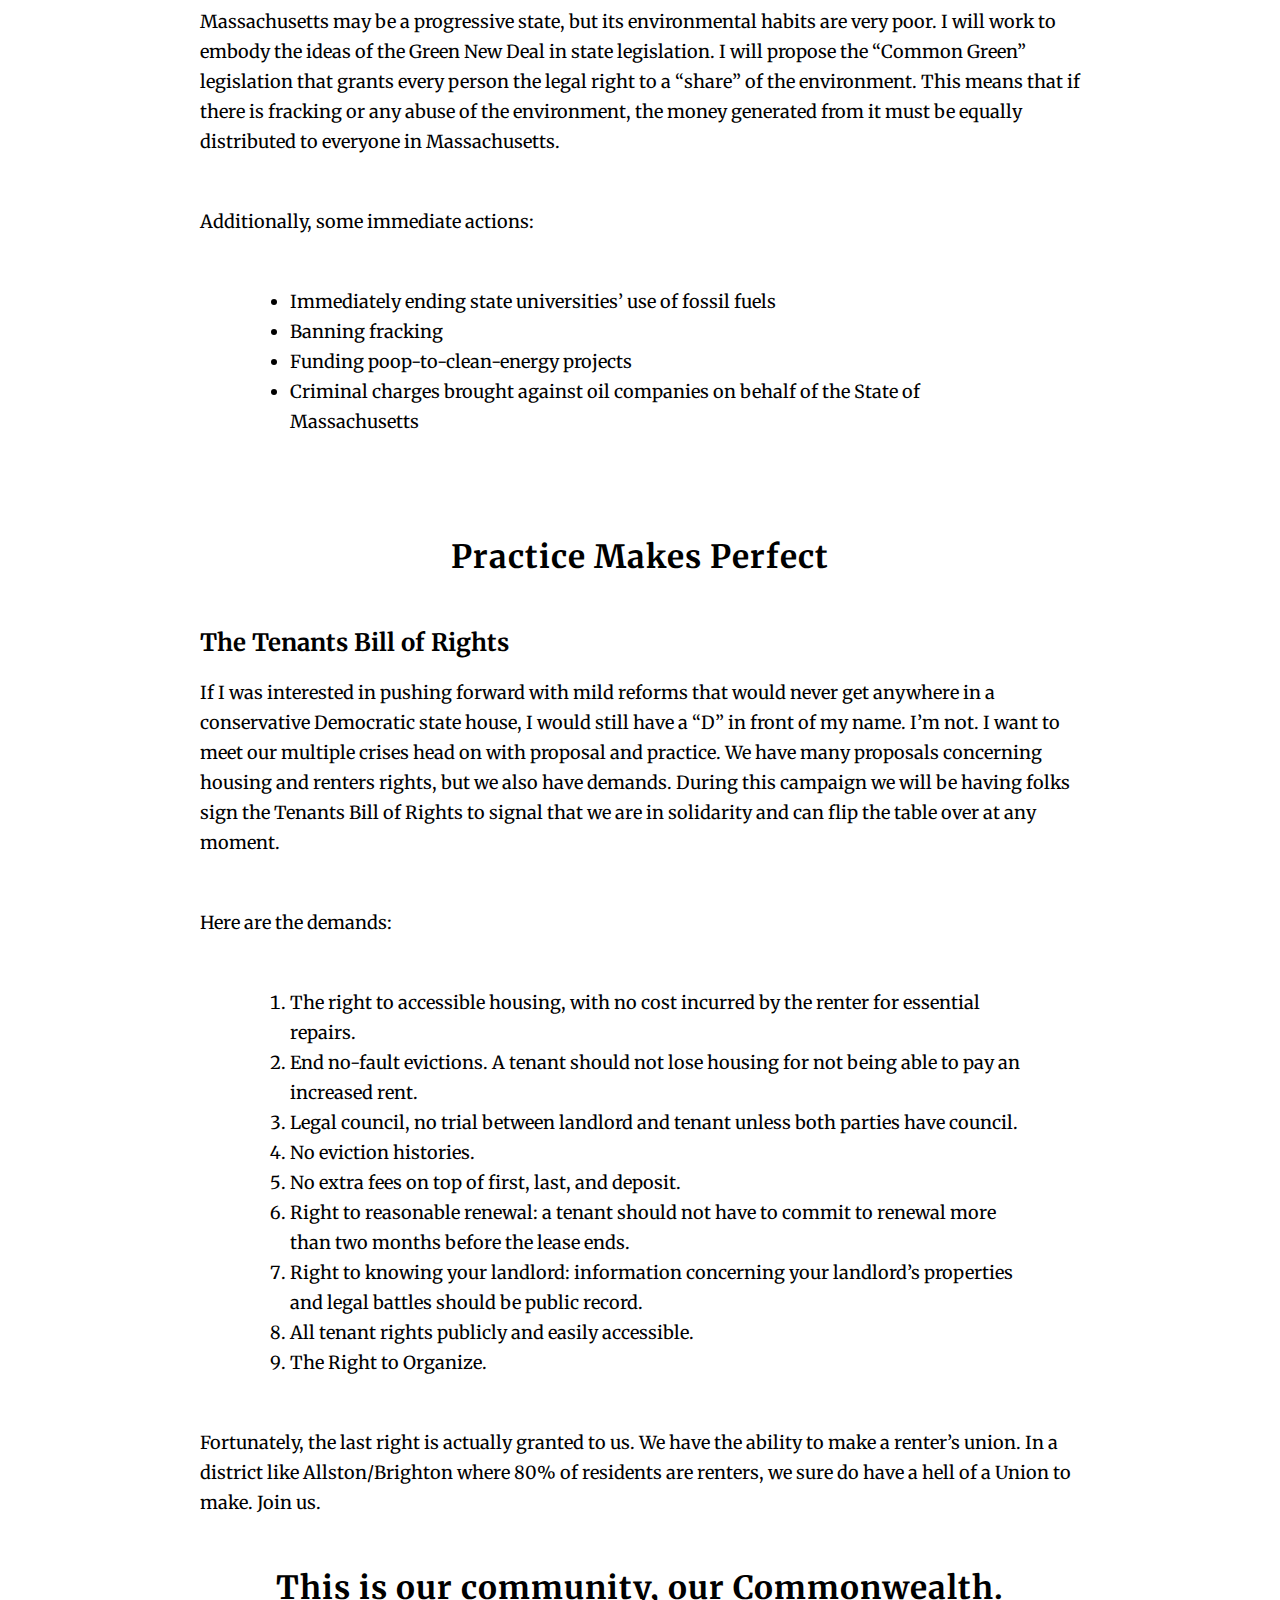
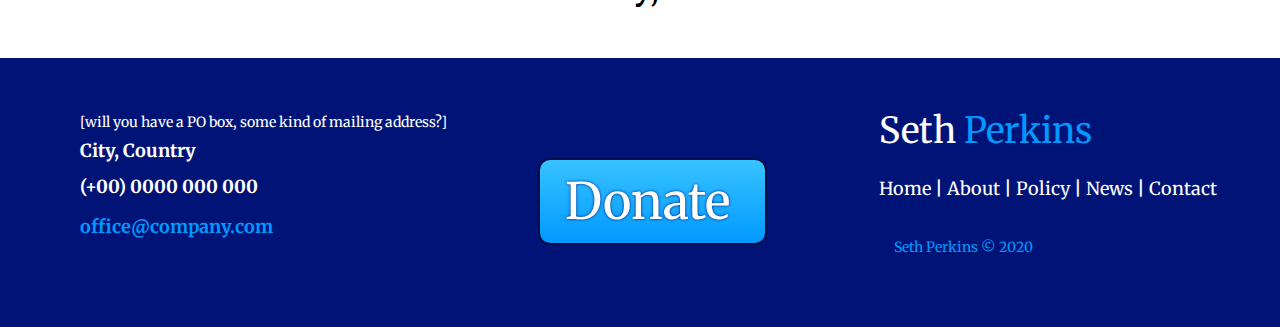
<file: policy.html>
<!DOCTYPE HTML>
<html>
   <head>
      <title class="title">Perkins 2022</title>
      <script src="javascript/slideshow.js"></script>
      <link rel="preconnect" href="https://fonts.gstatic.com">
      <link href="https://fonts.googleapis.com/css2?family=Merriweather&display=swap" rel="stylesheet">
      <link rel="stylesheet" href="css/perkins.css">
   </head>
   <body>
      <header class="header">
         <a href="index.html"><img src="images/state-rep.jpg" class="name"></a>
         <div class="topnav">
      <!--       <div class="dropdown">
               <button class="dropbtn">Contact
               </button>
               <div class="dropdown-content">
                  <a href="contact-form.html">Get in touch</a>
               </div>
            </div>
            <div class="dropdown">
               <button class="dropbtn">News
               </button>
               <div class="dropdown-content">
                  <a href="example.html">Link 1</a>
                  <a href="example.html">Link 2</a>
                  <a href="example.html">Link 3</a>
               </div>
            </div>
            <div class="dropdown">
               <button class="dropbtn">Policy &amp; Solutions
               </button>
               <div class="dropdown-content">
                  <a href="example.html">Link 1</a>
                  <a href="example.html">Link 2</a>
                  <a href="example.html">Link 3</a>
               </div>
            </div> -->
            <!-- <div class="dropdown">
               <button class="dropbtn">About
               </button>
               <div class="dropdown-content">
                  <a href="example.html">Link 1</a>
                  <a href="example.html">Link 2</a>
                  <a href="example.html">Link 3</a>
               </div>
            </div> -->
            <a href="contact-form.html">Contact</a>
            <a href="example.html">News</a>
            <a href="policy.html">Policy &amp; Solutions</a>
            <a href="About.html">About</a>
            <a href="index.html">Home</a>
         </div>
      </header>
      <br>
      <main>
         <h1 class="page-title">Policy</h1>
         <br>
         <h2 class="section-title">Redistribution of Wealth</h2>
         <p>Currently there are 15,000 millionaires (including some
billionaires) living in the state of Massachusetts. Meanwhile, nearly a million live under
the poverty line and millions more are still struggling to get by.</p>
<p><em>"The Commonwealth"</em> program would levy an additional state tax of 20% on all individual revenue past the second million. This would allow:</p>
<ul>
   <li>Millions in grant money and the empowerment of every municipality to decide how it would best serve their people</li>
   <li>Grant money to create housing cooperatives and encourage service industry cooperatives</li>
   <li>Rent and housing relief</li>
   <li>A $1,000 stimulus to the majority of residents in the state</li>
</ul>
<p>There are roughly 18,000 living on the streets in Massachusetts, yet 64,000 vacation
homes in Barnstable County alone. In fact, 20% of homes in Massachusetts are 
considered vacation homes and lay dormant for the majority of the year.</p>
<p>The <em>Non-Occupancy Fee</em>, or <em>Playground Tax</em>, would charge non-residents 2% of home
value every month they are absent. Homeowners who were originally residents of the
state and have moved elsewhere will not be subject to this tax. The generated revenue
will be split between going directly to the hosting municipality (to use as they see fit) and
to statewide housing relief. Vacationers may opt out of this fee by volunteering their
vacant homes to be used as emergency shelter or community development.</p>
         <h2 class="section-title">Rent Control</h2>
         <p>All rent will be capped at its current place. If landlords are unable to keep
up with expenses they may opt into the Commonwealth program and convert their units
into a cooperative space. Therefore, tenants would no longer be renters but
<em>shareholders</em> of the unit, and may sell off their share when they please.</p>
         <!-- <div class="pullquote">
            <span>You can have tags like this on every page, or not - you can even have multiple per page if you want.</span>
         </div> -->
         <h2 class="section-title">"The Kraft Rule"</h2>
         <p>Any money gained through labor that was never, ever, directly
participated in by “earners” should be considered suspect. If a billion is made from the
ownership of laborers it is subject to an 80% tax. All revenue generated will be used to
pay down state deficits.</p>
<p>What this means for Allston/Brighton:</p>
<ul>
   <li>Financial assistance for renters and homeowners</li>
   <li>Building housing cooperatives, giving poor and young people a sense of ownership in
their lives and abolishing the assumption of debt as a rite of passage</li>
<li>Grant money for schools, community centers and small businesses</li>
<li>$1,000 for each individual</li>
<li>The guarantee of housing</li>
<li>Serenity</li>
</ul>
<h2 class="section-title">The "Common Interest" Act</h2>
<p><em>The "Common Interest" Act</em> would ensure the legal right of workers in any noncooperative (non-employee-owned) workplace within our Commonwealth to unionize.
Any — whether the business is local or a chain. No employer would be allowed to
discourage collective bargaining or to put limitations on it in their contract. Once
workers have agreed to form a union, they will appoint a democratic representative
who will communicate on behalf of them to the state and other union operations. The
business specific union may group up with other unions as they see fit. If a business is
reported to have made attempts to prevent employees from unionizing, the situation will 
be investigated by the Department of Labor. If an outside company is aggressive to our
workers, our state, or threatens legal action, the facility and materials in it will be seized
by the state. Any attempt to move facilities out of the state to avoid these new laws will
be viewed as aggressive. </p>
<p>The “Common Interest” act would also give greater deference to communities on how
their natural resources are to be used or preserved. Of course, socialists take
environmental protection very seriously, but Seth trusts that communities are able to
govern themselves without big government. Under the “common interest” act, all
regulations concerning the collection of resources (fish, trees, farm foods, etc.) will be
suspended. The municipalities then will be allowed to regulate with nuance, allowing
individuals to take and leave as they need. However, the state will still investigate
environmental impact and, if it appears to be a threat to the environment, the
municipality forfeits control.</p>
<p>What this means for Allston/Brighton:</p>
<ul>
   <li>Job security</li>
   <li>Local control of parks</li>
</ul>
<br>
<h1 class="page-title">Rebuilding the Public Trust</h1>
<h2 class="section-title">Law Enforcement</h2>
<p>We believe it is redundant (and costly) to have both local and state
police. Seth will lead the charge to abolish the State Police and direct funding towards
infrustruce and stop all tolls.</p>
<h2 class="section-title">Transportation</h2>
<p>Tax the endowment of all universities in Massachusetts that charged full
price for screen-only learning and use the revenue to rebuild the T. Students from these
universities will be granted a yearlong pass.</p>
<h2 class="section-title">Political Reforms</h2>
<ol>
   <li>Term limits for all state offices. Service in these roles should be capped at eight
years.</li>
<li>Pay cut of $10,000 for all state elected officials This money instead will be pooled to
publicly, and cheaply, finance state elections.</li>
<li>An end to campaign fundraising for state office</li>
<li>Introducing ranked-choice voting in the legislature</li>
<li>Financial report of spending and revenue mailed out to every resident every year</li>
</ol>
<p>What this means for Allston/Brighton:</p>
<ul>
   <li>Only eight years of me!</li>
   <li>A fixed T</li>
   <li>Revenge on your university if you're an indebted student</li>
   <li>Better public infrastructure</li>
</ul>
<br>
<h1 class="page-title">Social Reforms</h1>
<h2 class="section-title">Sex Worker Liberation</h2>
<p>I will propose legislation to legalize prostitution in Massachusetts.</p>
<h2 class="section-title">Establish a Department of Marijuana, Alcohol, and Prostitution</h2>
<p>This department would
assume the responsibility of running all cannabis dispensaries, liquor stores and brothels. All
three would become state owned, with the previous owners of the liquor stores and dispensaries
well-compensated. The department would ensure that all operations are conducted
safely and allow the revenue to be consolidated in one place.<br><br> Workers in this field would
be state employees and entitled to a union. The state will support their union building
process unconditionally but not author it. After the transition to state ownership the
workers will be free to create their terms and network. Until their union is formed these
workers will be connected to other unions so they may have surrogate advocacy.
Revenue from these fields, in part, will be continued to be allocated to where they were
previously going. Remaining revenue will be used to lower costs of community college.
This legislation will not only legalize prostitution but decriminalize non-registered sex
work. Meaning no sex worker will face legal reprecussions for their decision not to
register, but it is highly encouraged for their own health and safety.</p>
<h2 class="section-title">Prisons</h2>
<p>Ultimately, the goal of socialists is prison abolition, but that’s not so cozy with
everyone and it’s difficult to do all at once. It is unfortunate that we have no place for ex-prisoners to go after leaving incarceration and so they often end up returning. Prison
structures will continue to house incarcerated souls, but as a timeout — not as a
punishment.<br><br> Prisoners will be visited by social workers and aided in organizing their
own interpretation of being removed from society. There will be no cell time and
prisoners will be free to do what they please within the walls. The state will slowly phase
out prison guards for advisors in health, cooking, literacy, and organizing. Prisoners will
learn to work with each other to improve their living conditions.<br><br> The outcome will be this:
a self-sufficient prison population that can secure better nourishment and personal joy
with funds that are no longer being used to oppress them. There will be an LSW in
place of a warden, and visiting community advisors. A few guards will remain solely to 
prevent harm towards the state officials. They will not patrol. Excessively violent
offenders will be transferred to psychiatric facilities. Prison labor will be eliminated. Folks
leaving jail will work with the state social worker/advisors to create an aftercare
program. If there is no job or home for the prisoner to land after release, they may
request a 30 day stay. After that, they will be put in respite or linked up to a shelter. Our
push for massive prison restructuring is based in our hope for eventual prison abolition.
We believe things are rigged and it forces people to make wrong choices. We believe
people should still have to confront these choices, just not in a publicly funded hell.</p>
<h2 class="section-title">LGBTQ Rights</h2>
<p>We queer folk are lucky to have a home state that is safer for us than
many others, with many legal protections. But there is more we can do to make it safe
and “comfy” for all folks. That’s why I would propose the “Safer Home” act which would:
<ul>
   <li>Streamline the ability to change one’s name and gender on official documents, giving
the RMV the authority to advocate on behalf of residents to change all titles along with
their license.</li>
<li>Massive overhaul of sex education for grades 6-12 based on an agreed-upon state
curriculum devised by professionals and advocates</li>
<li>Spectrum prison assignment, ensuring that an individual is comfortable with their cell
mate and has the option to be “housed” with another queer person</li>
<li>Mandatory gender education for public sectors</li>
<li>Tax credits for businesses creating single-stall gender neutral bathrooms</li></ul>

<h2 class="section-title">Adoption, Foster Care & Mentor Program</h2>
<p>There are many great foster parents and
orphanages out there, but there are also a lot of horrible ones. Every year many
children are physically, sexually, and emotionally abused at these facilities. However, we
are limited in our capacity for housing them if they cannot live on their own. So we
must bond them with a mandatory state reporter who will work with them until adulthood
or until they are in family care. Our state employees for the most part retire comfortably
and are left with some spare time on their hands, or are looking for a side gig. After
volunteering into this program they will be paired with a child who they will keep tabs on
once a week. The child will be briefed by them on things that are appropriate and not
appropriate in a foster care setting. This way the child has a trusted adult to voice
concerns to, and the adult has been verified by the state through a career of public
service.</p>
<h2 class="section-title">Death with Dignity</h2>
<p>Legislation to legalize assisted suicide for those dying and in
tremendous pain. We believe the state has no business telling us how long our final
hours will be, especially given its neglect towards us while we are truly living.</p>
<h2 class="section-title">Sanctuary State</h2>
<p>We approve of the Safe Communities Act. However, we believe a
stronger proposal is necessary to protect those in our commonwealth. We prefer and
will pursue legislation that will refuse entry by I.C.E. in our state.</p>
<p>What this means for Allston/Brighton:</p>
<ul>
   <li>Remember our district, majority renters, reflects much of the state as a whole and will
stand to benefit from all reforms.</li>
</ul>
<h1 class="page-title">Racial Justice Reforms</h1>
<h2 class="section-title">Police</h2>
<p>As stated previously we desire to fully abolish the State Police. We can push
forward racial justice and end all state tolls. At the state level we of course cannot
control how municipalities conduct themselves in terms of police funding. We can
however keep a close eye on stations across the state. I will propose the “Direct
Justice” act, which will grant the state greater authority to intervene with regard to police
misconduct. If citizens of a municipality believe there was police misconduct that was
racially motivated, they may take the complaint directly to the Direct Justice Committee.
The Direct Justice Committee will be a group of black legal advocates granted
permission by the legislature to make a decision on the case. If they choose to accept it,
the police and those who filed the complaint will present before the committee. The
Committee will decide all actions to be taken and they will be legally binding.</p>

<h2 class="section-title">Black Joy</h2>
<p>I will propose legislation to create a council on Black Joy. The council will be
composed of volunteer scholars, artists, and advocates to celebrate Blackness however
they see fit. They will be allowed to organize the Black community through state funding
however they see fit.</p>
<h1 class="page-title">Environment</h1>
<h2 class="section-title">Environmental Justice</h2>
<p>By granting communities the authority to use their resources as
they see fit through the “Common Interest” act, this also means localities have a greater
defense against polluters. If there are polluters or private industries encroaching on the
public health of residents, they will be allowed by law to shut it down or otherwise seize
control of it. The State cannot permit private industry to do anything without the consent
of those who can be directly affected. If a City allows pollution in a manner that harms
residents of a certain part of town, they are entitled to a hearing with the Direct Justice
committee. In terms of immediate action, I will be there chaining myself to the building
with all who want the pollution to end.</p>
<p>Massachusetts may be a progressive state, but its environmental habits
are very poor. I will work to embody the ideas of the Green New Deal in state legislation.
I will propose the “Common Green” legislation that grants every person the legal right to
a “share” of the environment. This means that if there is fracking or any abuse of the
environment, the money generated from it must be equally distributed to everyone in
Massachusetts.</p>
<p>Additionally, some immediate actions:</p>
<ul>
   <li>Immediately ending state universities’ use of fossil fuels</li>
   <li>Banning fracking</li>
   <li>Funding poop-to-clean-energy projects</li>
   <li>Criminal charges brought against oil companies on behalf of the State of
Massachusetts</li>
</ul>
<br>
<h1 class="page-title">Practice Makes Perfect</h1>
<h2 class="section-title">The Tenants Bill of Rights</h2>
<p>If I was interested in pushing forward with mild reforms that
would never get anywhere in a conservative Democratic state house, I would still have a
“D” in front of my name. I’m not. I want to meet our multiple crises head on with
proposal and practice. We have many proposals concerning housing and renters rights,
but we also have demands. During this campaign we will be having folks sign the
Tenants Bill of Rights to signal that we are in solidarity and can flip the table over at any
moment.</p>
<p>Here are the demands:</p>
<ol>
   <li>The right to accessible housing, with no cost incurred by the renter for essential
repairs.</li>
<li>End no-fault evictions. A tenant should not lose housing for not being able to pay an
increased rent.</li>
<li>Legal council, no trial between landlord and tenant unless both parties have council.</li>
<li>No eviction histories.</li>
<li>No extra fees on top of first, last, and deposit.</li>
<li>Right to reasonable renewal: a tenant should not have to commit to renewal more
than two months before the lease ends.</li>
<li>Right to knowing your landlord: information concerning your landlord’s properties and
legal battles should be public record.</li>
<li>All tenant rights publicly and easily accessible.</li>
<li>The Right to Organize.</li>
</ol>
<p>Fortunately, the last right is actually granted to us. We have the ability to make a
renter’s union. In a district like Allston/Brighton where 80% of residents are renters, we
sure do have a hell of a Union to make. Join us.</p>
<h1 class="page-title">This is our community, our Commonwealth.</h1>

      </main>
   </body>
   <footer class="footer">
  <div class="footer-left col-md-4 col-sm-6">
    <div>
      <i class="fa fa-map-marker"></i>
      <p><span> [will you have a PO box, some kind of mailing address?]</span> City, Country</p>
    </div>
    <div>
      <i class="fa fa-phone"></i>
      <p> (+00) 0000 000 000</p>
    </div>
    <div>
      <i class="fa fa-envelope"></i>
      <p><a href="#"> office@company.com</a></p>
    </div>
    <!-- <div class="icons">
      <a href="#"><i class="fa fa-facebook"></i></a>
      <a href="#"><i class="fa fa-twitter"></i></a>
      <a href="#"><i class="fa fa-linkedin"></i></a>
      <a href="#"><i class="fa fa-google-plus"></i></a>
      <a href="#"><i class="fa fa-instagram"></i></a>
    </div> -->
  </div>
  <div class="footer-center col-md-4 col-sm-6">
    <div class="testbutton">Donate</div>
  </div>
  <div class="footer-right col-md-4 col-sm-6">
    <h2> Seth<span> Perkins</span></h2>
    <p class="menu">
      <a href="index.html"> Home</a> |
      <a href="about.html"> About</a> |
      <a href="policy.html"> Policy</a> |
      <a href="example.html"> News</a> |
      <a href="contact-form.html"> Contact</a>
    </p>
    <p class="name"> Seth Perkins &copy; 2020</p>
  </div>
</footer>
</html>
</file>
<file: css/perkins.css>
/*--General Styles--*/

body {
  font-family: 'Merriweather', serif;
  background-color: white;
}

html,
body {
  margin: 0;
  padding: 0;
}

p {
  margin: 20px 200px 50px;
  font-size: 18px;
  line-height: 30px;
}

ul {
  margin: 20px 250px 50px;
  font-size: 18px;
  line-height: 30px;
}

ol {
  margin: 20px 250px 50px;
  font-size: 18px;
  line-height: 30px;
}

h1 {
  letter-spacing: 1px;
}

span {
  text-align: center;
}



/*--Top Bar--*/

.header {
  text-align: left;
  background: #001478;
  color: white;
  font-size: 30px;
  height: 170px;
  position: relative;
}


.name {
  max-height: 150px;
  padding: 15px;
  max-width: 58%;
  margin-left: -50px
}

.topnav {
  margin-right: 25px;
  text-transform: uppercase;
  position: absolute;
  bottom: 0;
  right: 0;
}

.topnav a {
  float: right;
  font-size: 18px;
  color: white;
  text-align: center;
  padding: 14px 16px;
  text-decoration: none;
}

.topnav a:hover {
  text-decoration: underline;
}

.dropdown {
  float: right;
  overflow: hidden;
  text-transform: uppercase;
}

.dropdown .dropbtn {
  font-size: 18px;
  border: none;
  outline: none;
  color: white;
  padding: 15px 25px;
  background-color: inherit;
  font-family: inherit;
  /* Important for vertical align on mobile phones */
  margin: 0;
  /* Important for vertical align on mobile phones */
  text-transform: uppercase;
}

.dropbtn:hover {
  text-decoration: underline;
}

.dropdown-content {
  display: none;
  position: absolute;
  background-color: #820707;
  min-width: 150px;
  box-shadow: 0px 8px 16px 0px rgba(0, 0, 0, 0.2);
  z-index: 1;
}

.dropdown-content a {
  float: none;
  color: white;
  padding: 12px 16px;
  text-decoration: none;
  text-transform: none;
  display: block;
  text-align: left;
  border-bottom: 1px solid black;
}


/* Show the dropdown menu on hover */
.dropdown:hover .dropdown-content {
  display: block;
}




/*--Content and Typography--*/

.page-title {
  text-align: center;
  margin: 30px;
}

.section-title {
  margin: 50px 200px 0px;
}

.pullquote {
  text-align: center;
  display: inline-block;
  background-color: #820707;
  color: white;
  padding: 40px 20px;
  font-size: 40px;
  vertical-align: middle;
}




/*--Slider--*/

.slider {
  width: 100%;
}

.slider-wrapper {
  width: 100%;
  height: 600px;
  position: relative;
}

.slide {
  float: left;
  position: absolute;
  width: 100%;
  height: 100%;
  opacity: 0;
  transition: opacity 1s linear;
}

.slider-wrapper>.slide:first-child {
  opacity: 1;
}

.text-block {
  position: absolute;
  bottom: 150px;
  background-color: hsla(0, 0%, 0%, 0.4);
  color: white;
  font-size: 65px;
  width: 750px;
  padding: 20px;
}

/*--Contact Form--*/

input[type=text], select, textarea {
  font-family: 'Merriweather', serif;
  width: 100%;
  padding: 20px;
  border: 1px solid #ccc;
  border-radius: 8px;
  box-sizing: border-box;
  margin-top: 16px;
  margin-bottom: 16px;
  resize: vertical;
}

input[type=submit] {
  font-family: 'Merriweather', serif;
  background: #820707;
  background: linear-gradient(to top, #820707, #CF0B0B);
  color: white;
  margin-top: 50px;
  padding: 12px 20px;
  border: none;
  border-radius: 6px;
  cursor: pointer;
}

input[type=submit]:hover {
   background: #0099FF;
  background: linear-gradient(to top, #0099FF, #38C3FF);
  text-shadow: 0px 0px 3px #001478;
}

.container {
  border-radius: 10px;
  background-color: #f2f2f2;
  padding: 40px;
  margin: 80px;
}


.footer {
  background-color: #001478;
  width: 100%;
  text-align: left;
  font-weight: bold;
  font-size: 16px;
  padding: 50px;
  margin-top: 50px;
}

.footer .footer-left,
.footer .footer-center,
.footer .footer-right {
  display: inline-block;
  vertical-align: top;
}


/* footer left*/

.footer .footer-center {
  width: 33%;
  padding-right: 15px;
}

.footer .about {
  line-height: 20px;
  color: #ffffff;
  font-size: 13px;
  font-weight: normal;
  margin: 0;
}

.footer .about span {
  display: block;
  color: #ffffff;
  font-size: 14px;
  letter-spacing: .7px;
  font-weight: bold;
  margin-bottom: 20px;
}

.footer .icons {
  margin-top: 25px;
}

.footer .icons a {
  display: inline-block;
  width: 35px;
  height: 35px;
  cursor: pointer;
  background-color: #0099ff;
  border-radius: 2px;
  font-size: 20px;
  color: #ffffff;
  text-align: center;
  line-height: 35px;
  margin-right: 3px;
  margin-left: 15px;
  margin-bottom: 5px;
}


/* footer center*/

.footer .footer-left {
  width: 30%;
}

.footer .footer-left i {
  background-color: #33383b;
  color: #ffffff;
  font-size: 25px;
  width: 38px;
  height: 38px;
  border-radius: 50%;
  text-align: center;
  line-height: 42px;
  margin: 10px 15px;
  vertical-align: middle;
}

.footer .footer-left i.fa-envelope {
  font-size: 17px;
  line-height: 38px;
}

.footer .footer-left p {
  display: inline-block;
  color: #ffffff;
  vertical-align: middle;
  margin: 0;
}

.footer .footer-left p span {
  display: block;
  font-weight: normal;
  font-size: 14px;
  line-height: 2;
}

.footer .footer-left p a {
  color: #0099ff;
  text-decoration: none;
}


/* footer right*/

.footer .footer-right {
  width: 35%;
}

.footer h2 {
  color: #ffffff;
  font-size: 36px;
  font-weight: normal;
  margin: 0;
}

.footer h2 span {
  color: #0099ff;
}

.footer .menu {
  color: #ffffff;
  margin: 20px 0 12px;
  padding: 0;
}

.footer .menu a {
  display: inline-block;
  line-height: 1.8;
  font-weight: normal;
  text-decoration: none;
  color: inherit;
}

.footer .menu a:hover {
  color: #0099ff;
}

.footer .name {
  color: #0099ff;
  font-size: 14px;
  font-weight: normal;
  margin: 0;
}

@media (max-width: 767px) {
  .footer {
    font-size: 14px;
  }
  .footer .footer-left,
  .footer .footer-center,
  .footer .footer-right {
    display: block;
    width: 100%;
    margin-bottom: 40px;
    text-align: center;
  }
  .footer .footer-center i {
    margin-left: 0;
  }
}

/*--button--*/

.testbutton {
  color: #FFFFFF !important;
  font-size: 50px;
  font-weight: normal;
  text-shadow: 0px 0px 3px #001478;
  padding: 10px 25px;
  border-radius: 12px;
  border: 2px solid #000C47;
  background: #0099FF;
  background: linear-gradient(to top, #0099FF, #38C3FF);
  max-width: 175px;
  margin-top: 50px;
  margin-left: 100px;
}
.testbutton:hover {
  color: #FFFFFF !important;
   background: #820707;
  background: linear-gradient(to top, #820707, #CF0B0B);
}
</file>
